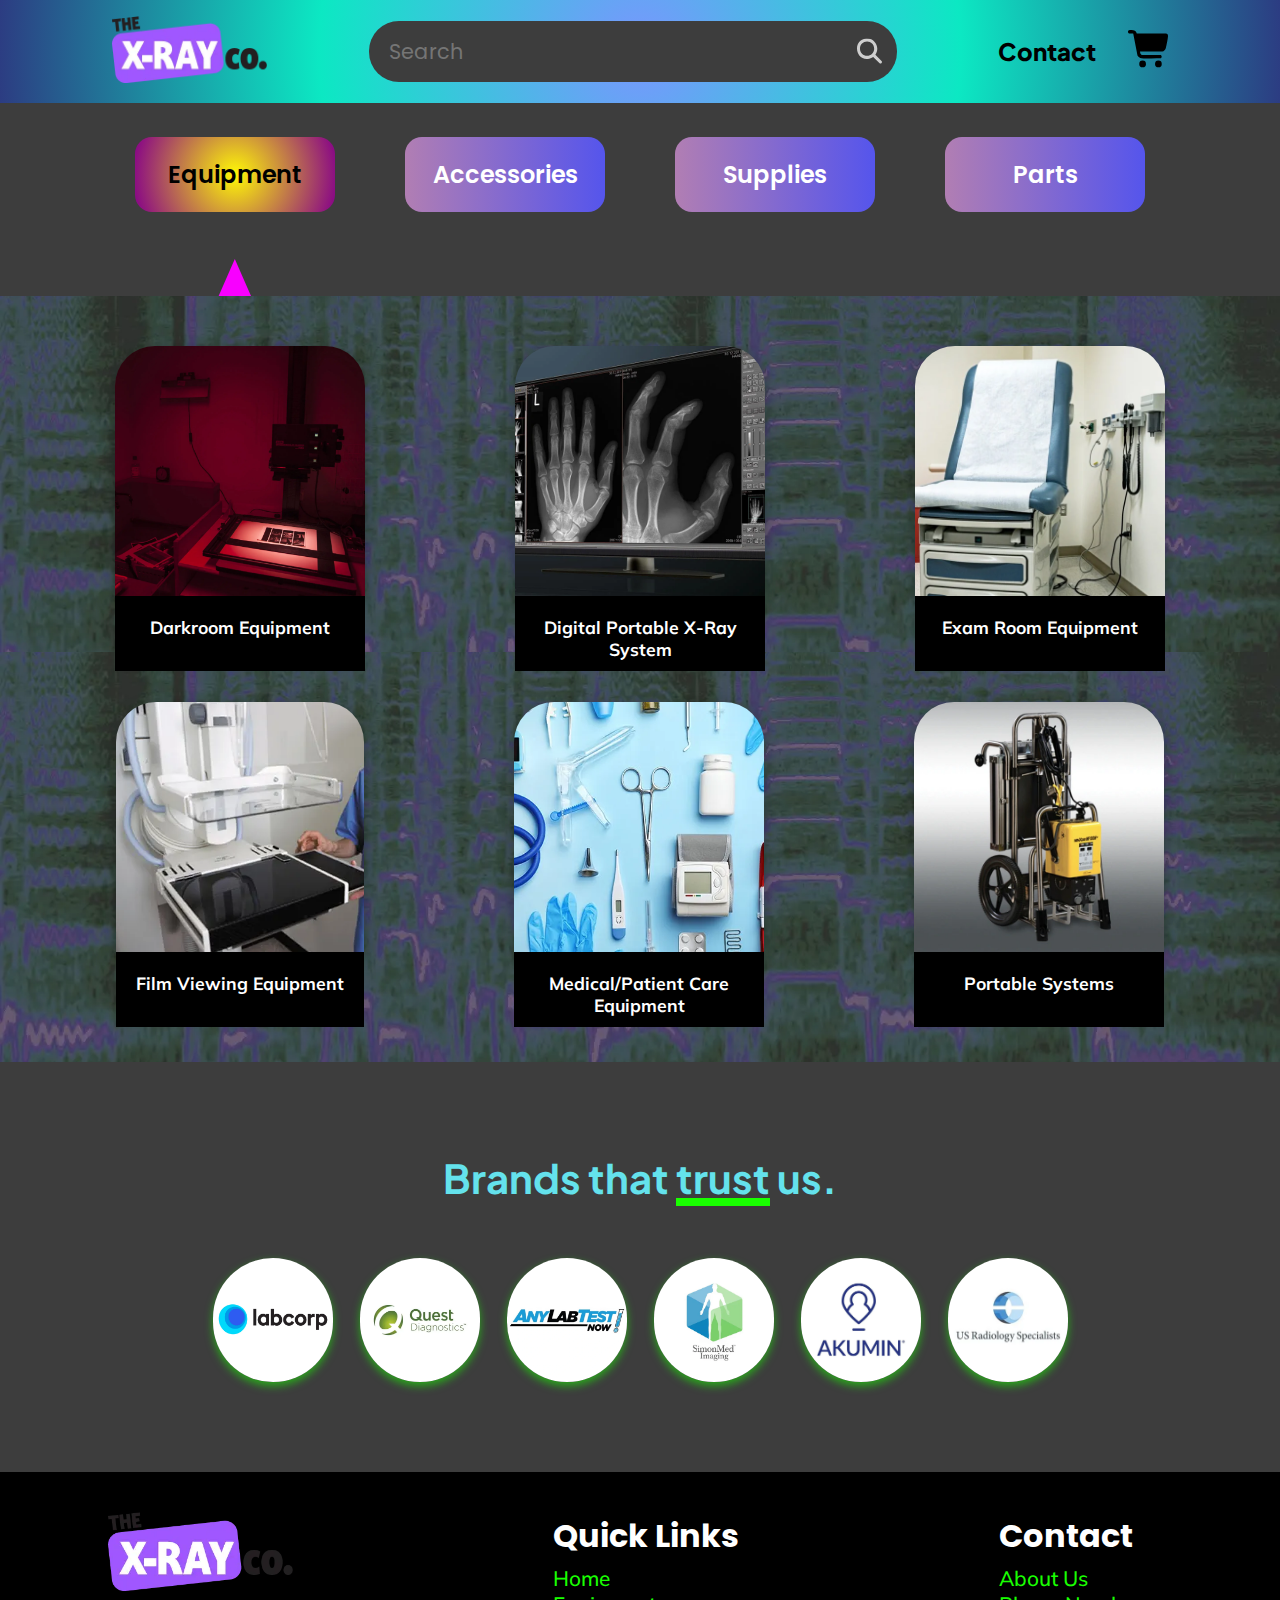
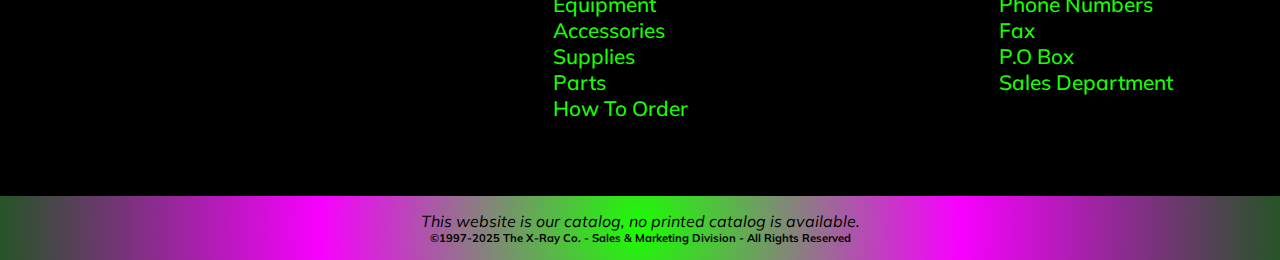
<file: index.html>
<!DOCTYPE html>
<html lang="en">
<head>
    <meta charset="UTF-8">
    <meta name="viewport" content="width=device-width, initial-scale=1.0">
    <link rel="stylesheet" href="styles/style.css">
    <link rel="icon" type="image/x-icon" href="https://instructure-uploads.s3.amazonaws.com/account_107920000000000001/attachments/10505911/favicon-48x48.ico">
    <link rel="preconnect" href="https://fonts.googleapis.com">
    <link rel="preconnect" href="https://fonts.gstatic.com" crossorigin>
    <link href="https://fonts.googleapis.com/css2?family=Chocolate+Classical+Sans&family=Klee+One&family=Mulish:ital,wght@0,200..1000;1,200..1000&family=Plus+Jakarta+Sans:ital,wght@0,200..800;1,200..800&family=Poppins:ital,wght@0,100;0,200;0,300;0,400;0,500;0,600;0,700;0,800;0,900;1,100;1,200;1,300;1,400;1,500;1,600;1,700;1,800;1,900&display=swap" rel="stylesheet">
    <title>Volchikis | P1 XRAY</title>
</head>
<body>
    <input type="checkbox" id="menu-toggle" hidden>
    <nav>
        <a href="#"><img src="images/xraylogo.webp" alt="Logo"></a>

            <div class="search_box">
        <input type="text" placeholder="Search">
        <svg class="search-icon" xmlns="http://www.w3.org/2000/svg" viewBox="0 0 159.01 160.03">
            <path class="cls-1" d="M57.55.32c56.41-5.34,91.22,57.14,59.31,103.06l40.77,41.27c4.98,9.68-4.37,19.19-13.83,13.83l-40.75-40.35c-8.35,3.88-15.79,8.48-25.26,10.43C-12.06,147.12-30.92,8.69,57.55.32ZM109.11,65.03c0-24.89-20.18-45.06-45.06-45.06s-45.06,20.18-45.06,45.06,20.18,45.06,45.06,45.06,45.06-20.18,45.06-45.06Z"/>
        </svg>
        </div>
        
        <ul class="main-menu">
            <li><a href="./contact/index.html">Contact</a></li>
            <li class="cart"><a href="#">
                <svg id="cart-icon" xmlns="http://www.w3.org/2000/svg" viewBox="0 0 177.3 165.41">
                    <path class="cls-1" d="M53.23,95.5c.96,5.84,1.08,12.77,7.71,14.79l84.27.73c6.63,4.26,5.13,13.01-2.42,14.53-26.34-2.27-57.28,2.85-83.06-.05-7.53-.85-13.99-5.96-17.7-12.3L23.35,16.07c-1.81-2.68-20.32,3.35-22.91-5.28C-1.27,5.08,2.18.98,7.67.43,21.06-.89,35.61-.04,38.84,15.56l128.94-.11c8.37.76,9.94,5.93,9.43,13.53-.75,11.3-6.24,39.46-9.46,50.53-1.92,6.61-8.51,15.98-16.02,15.98H53.23Z"/>
                    <circle class="cls-1" cx="64.73" cy="150.49" r="14.92"/>
                    <circle class="cls-1" cx="134.73" cy="150.49" r="14.92"/>
                </svg>
            </a></li>
        </ul>

        <div class="mobile-menu-btns">
            <svg class="search-icon2" xmlns="http://www.w3.org/2000/svg" viewBox="0 0 159.01 160.03">
            <path class="cls-1" d="M57.55.32c56.41-5.34,91.22,57.14,59.31,103.06l40.77,41.27c4.98,9.68-4.37,19.19-13.83,13.83l-40.75-40.35c-8.35,3.88-15.79,8.48-25.26,10.43C-12.06,147.12-30.92,8.69,57.55.32ZM109.11,65.03c0-24.89-20.18-45.06-45.06-45.06s-45.06,20.18-45.06,45.06,20.18,45.06,45.06,45.06,45.06-20.18,45.06-45.06Z"/>
            </svg>

            <label for="menu-toggle">
            <svg class="menu-icon" xmlns="http://www.w3.org/2000/svg" viewBox="0 0 45.83 31.64">
            <path class="cls-1" d="M43.83,4H2c-1.1,0-2-.9-2-2S.9,0,2,0h41.83c1.1,0,2,.9,2,2s-.9,2-2,2Z"/>
            <path class="cls-1" d="M43.83,17.82H2c-1.1,0-2-.9-2-2s.9-2,2-2h41.83c1.1,0,2,.9,2,2s-.9,2-2,2Z"/>
            <path class="cls-1" d="M43.83,31.64H2c-1.1,0-2-.9-2-2s.9-2,2-2h41.83c1.1,0,2,.9,2,2s-.9,2-2,2Z"/>
            </svg>
            </label>
        </div>
    </nav>

    <div class="overlay"></div>

    <div class="mobile-slide-menu" id="mobileMenu">

        <div class="slide-menu-head">
            <h2>Menu</h2>
            <label for="menu-toggle">
                <svg class="close-icon" xmlns="http://www.w3.org/2000/svg" viewBox="0 0 33.6 33.6">
                <path d="M19.6 16.8 33 3.4a2 2 0 0 0-2.8-2.8L16.8 14 3.4.6A2 2 0 0 0 .6 3.4L14 16.8.6 30.2a2 2 0 0 0 2.8 2.8l13.4-13.4 13.4 13.4a2 2 0 0 0 2.8-2.8L19.6 16.8Z" />
                </svg>
            </label>
        </div>
        
        <ul class="mobile-menu-icon">
            <li><a href="#">
                <svg class="icon-house" xmlns="http://www.w3.org/2000/svg" viewBox="0 0 159.82 161.01">
                    <path d="M114.63,28.06c-3.63-15.75,25.58-16.93,29.25-7.74,3.18,7.96-.97,26.74.96,36.04,5.34,7.68,17.92,11.21,14.34,22.76-1.8,5.8-9.42,6.43-14.55,5.94-1.49,18.24,2.02,39.65,0,57.51-1.11,9.84-8.74,16.67-18.46,17.54-30.35,2.72-65.65-1.55-96.35-.73-8.86-2.8-14.01-9.75-15.08-18.92-2.01-17.3,1.27-37.76-.1-55.4-10.15,1.89-18.86-6.42-12.46-15.95C24.39,49.15,45.11,27.1,67.63,7.54c5.8-5.03,10.59-10.66,18.52-5.49l28.48,26.01ZM99.64,145.06v-34.5c0-2.27-5.56-7.93-7.99-9.01-5.2-2.31-17.83-2.32-23.02,0-3.79,1.69-8.99,7.87-8.99,12.01v31.5h40Z"/>
                </svg>
                Home
            </a></li>

            <li><a href="#">
                <svg id="cart-icon" xmlns="http://www.w3.org/2000/svg" viewBox="0 0 177.3 165.41">
                    <path class="cls-1" d="M53.23,95.5c.96,5.84,1.08,12.77,7.71,14.79l84.27.73c6.63,4.26,5.13,13.01-2.42,14.53-26.34-2.27-57.28,2.85-83.06-.05-7.53-.85-13.99-5.96-17.7-12.3L23.35,16.07c-1.81-2.68-20.32,3.35-22.91-5.28C-1.27,5.08,2.18.98,7.67.43,21.06-.89,35.61-.04,38.84,15.56l128.94-.11c8.37.76,9.94,5.93,9.43,13.53-.75,11.3-6.24,39.46-9.46,50.53-1.92,6.61-8.51,15.98-16.02,15.98H53.23Z"/>
                    <circle class="cls-1" cx="64.73" cy="150.49" r="14.92"/>
                    <circle class="cls-1" cx="134.73" cy="150.49" r="14.92"/>
                </svg>
                Checkout
            </a></li>

        <span class="separator-mobile"></span>

        <div class="mobile-menu-category">
            <h3>Equipment</h3>
            <ul>
                <li><a href="#">Darkroom &#10142;</a></li>
            </ul>
            <ul>
                <li><a href="#">Digital Portable X-Ray System &#10142;</a></li>
            </ul>
            <ul>
                <li><a href="./exam-room/index.html">Exam Room &#10142;</a></li>
            </ul>
            <ul>
                <li><a href="#">Film Viewing &#10142;</a></li>
            </ul>
            <ul>
                <li><a href="#">Medical/Patient Care Portable Medical, Pediatric, and Veterinary X-Ray System &#10142;</a></li>
            </ul>
            <ul>
                <li><a href="#">Test Equipment &#10142;</a></li>
            </ul>
        </div>
        <span class="separator-mobile"></span>
        <div class="mobile-menu-category">
            <h3>Accessories</h3>
            <ul>
                <li><a href="#">Darkroom &#10142;</a></li>
            </ul>
            <ul>
                <li><a href="#">Exam Room &#10142;</a></li>
            </ul>
            <ul>
                <li><a href="#">Film Identification Markers (ID) &#10142;</a></li>
            </ul>
            <ul>
                <li><a href="#">Cassettes/CR-Plate &#10142;</a></li>
            </ul>
            <ul>
                <li><a href="#">MRI Accessories &#10142;</a></li>
            </ul>
            <ul>
                <li><a href="#">Patient, Measurement, and Care Products &#10142;</a></li>
            </ul>
            <ul>
                <li><a href="#">Phantoms for Training and Q/C Test &#10142;</a></li>
            </ul>
            <ul>
                <li><a href="#">Seating &#10142;</a></li>
            </ul>
            <ul>
                <li><a href="#">Technologist Aids &#10142;</a></li>
            </ul>
            <ul>
                <li><a href="#">Radiation Protection &#10142;</a></li>
            </ul>
            <ul>
                <li><a href="#">Ultrasound &#10142;</a></li>
            </ul>
            <ul>
                <li><a href="#">Veterinary &#10142;</a></li>
            </ul>
        </div>
        <span class="separator-mobile"></span>
        <div class="mobile-menu-category">
            <h3>Supplies</h3>
            <ul>
                <li><a href="#">Hand Sanitizer &#10142;</a></li>
            </ul>
            <ul>
                <li><a href="#">CT Gantry Cover &#10142;</a></li>
            </ul>
            <ul>
                <li><a href="#">CR Plate Cleaning System &#10142;</a></li>
            </ul>
            <ul>
                <li><a href="#">Custom Printed CD/DVD Storage &#10142;</a></li>
            </ul>
            <ul>
                <li><a href="#">Exam Gowns/Capes &#10142;</a></li>
            </ul>
            <ul>
                <li><a href="#">Labels And Dispensers &#10142;</a></li>
            </ul>
            <ul>
                <li><a href="#">Mailing / Filing Envelopes and Category Inserts &#10142;</a></li>
            </ul>
            <ul>
                <li><a href="#">MRI Breast Coil Covers &#10142;</a></li>
            </ul>
            <ul>
                <li><a href="#">MRI Safe Earplugs/Hearing Protection &#10142;</a></li>
            </ul>
            <ul>
                <li><a href="#">Radioactive Decontamination &#10142;</a></li>
            </ul>
            <ul>
                <li><a href="#">Screen Cleaners and Surface Cleaners &#10142;</a></li>
            </ul>
            <ul>
                <li><a href="#">Ultrasound Gel &#10142;</a></li>
            </ul>
            <ul>
                <li><a href="#">Ultrasound Probe Covers &#10142;</a></li>
            </ul>
            <ul>
                <li><a href="#">Wipes &#10142;</a></li>
            </ul>
        </div>
        <span class="separator-mobile"></span>
        <div class="mobile-menu-category">
            <h3>Parts</h3>
            <ul>
                <li><a href="#">Aluminum Interspaced X-Ray Grids &#10142;</a></li>
            </ul>
            <ul>
                <li><a href="#">Collimators &#10142;</a></li>
            </ul>
            <ul>
                <li><a href="#">Collimator Projection Lamps &#10142;</a></li>
            </ul>
            <ul>
                <li><a href="#">High Voltage/High Tension Cables &#10142;</a></li>
            </ul>
        </div>
        <span class="separator-mobile"></span>
        <div class="mobile-menu-foot">
            <a href="./contact/index.html"><h3>Contact</h3></a>
            <a href="#"><h3>Fax</h3></a>
            <a href="#"><h3>Privacy Policy</h3></a>
        </div>

    </div>

    <section id="category">
        <button>Equipment</button>
        <button>Accessories</button>
        <button>Supplies</button>
        <button>Parts</button>
    </section>

    <div class="cat-arrow">
        <svg id="cat-select" xmlns="http://www.w3.org/2000/svg" viewBox="0 0 700 700" class="cat-arrow">
        <polygon points="395.9 350 149.3 350 272.6 67.6 395.9 350"/>
        </svg>
    </div>

    <!-- CATEGORY BUTTON 1 -->

    <div class="category-1">
    <section id="showcase">
        <div class="card">
            <img src="images/darkroom.webp" alt="Dark Room">
            <h2>Darkroom Equipment</h2>
        </div>

        <div class="card">
            <img src="images/digitalxray.webp" alt="Digital X-Ray">
            <h2>Digital Portable X-Ray System</h2>
        </div>

        <a href="./exam-room/index.html">
        <div class="card">
            <img src="images/examroom.webp" alt="Exam Room">
            <h2>Exam Room Equipment</h2>
        </div>
        </a>
    </section>
    <section id="showcase">
        <div class="card">
            <img src="images/digital2.webp" alt="Film Viewing Equipment">
            <h2>Film Viewing Equipment</h2>
        </div>

        <div class="card">
            <img src="images/pcare.webp" alt="Medical/Patient Care Equipment">
            <h2>Medical/Patient Care Equipment</h2>
        </div>

        <div class="card">
            <img src="images/portable.webp" alt="Portable Systems">
            <h2>Portable Systems</h2>
        </div>
    </section>
    </div>

    <section id="brands">

        <h1>Brands that <span class="underline">trust</span> us.</h1>

        <div class="brand-lineup">
        <img src="images/labcorp.webp" alt="Lab Corp">
        <img src="images/quest.webp" alt="Quest Diagnostics">
        <img src="images/anylab.webp" alt="AnyLabTest NOW">
        <img src="images/simon.webp" alt="SimonMed Imaging">
        <img src="images/akum.webp" alt="Akumin">
        <img src="images/usradio.webp" alt="US Radiology Specialists">
        </div>
    </section>

    <footer>
        <a href="#"><img src="images/xraylogo.webp" alt="Logo"></a>

        <div class="footer-list">
        <h1>Quick Links</h1>
        <ul>
            <li><a href="#">Home</a></li>
            <li><a href="#">Equipment</a></li>
            <li><a href="#">Accessories</a></li>
            <li><a href="#">Supplies</a></li>
            <li><a href="#">Parts</a></li>
            <li><a href="#">How To Order</a></li>
        </ul>
        </div>

        <div class="footer-list">
        <h1>Contact</h1>
        <ul>
            <li><a href="#">About Us</a></li>
            <li><a href="#">Phone Numbers</a></li>
            <li><a href="#">Fax</a></li>
            <li><a href="#">P.O Box</a></li>
            <li><a href="#">Sales Department</a></li>
        </ul>
        </div>
    </footer>

    <div class="disclaimer">
        <p>This website is our catalog, no printed catalog is available.</p>
        <p>©1997-2025 The X-Ray Co. - Sales & Marketing Division - All Rights Reserved</p>
    </div>

    </body>
</html>
</file>
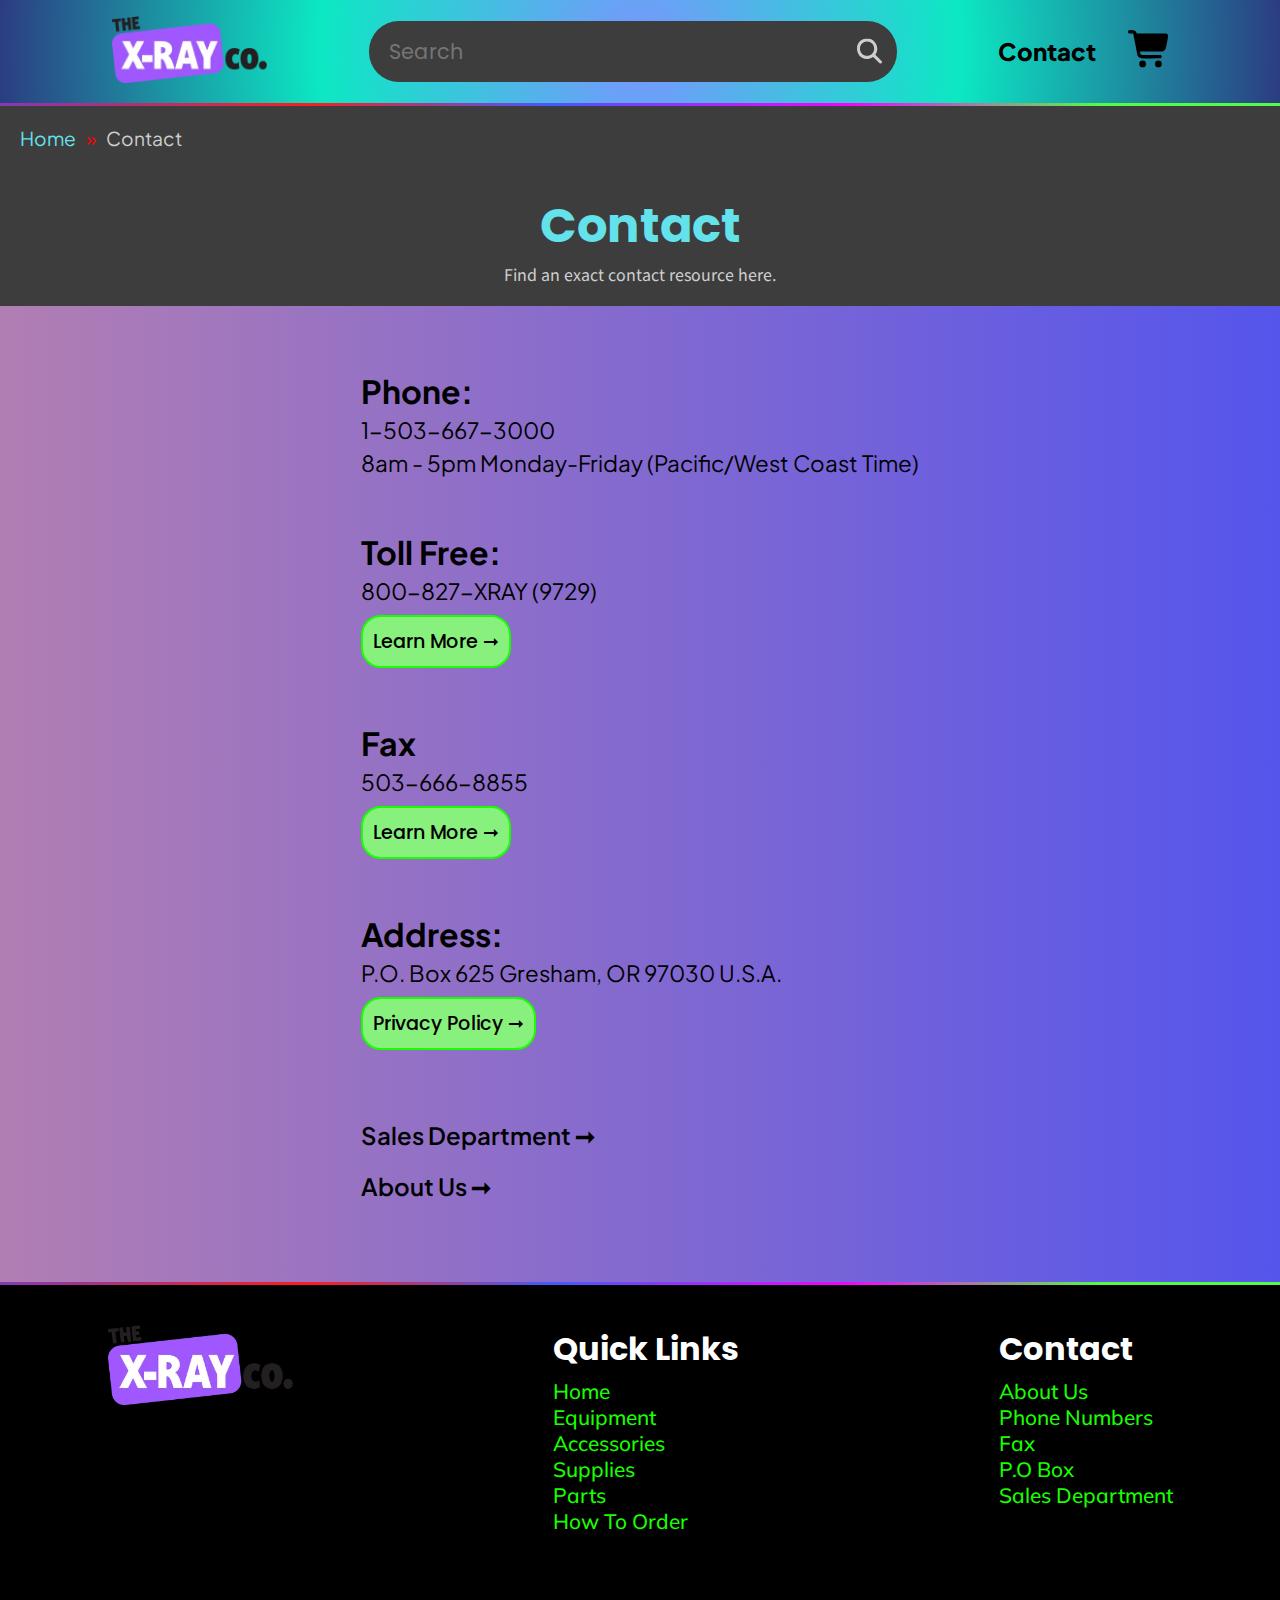
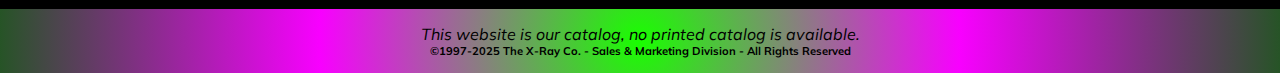
<file: contact/index.html>
<!DOCTYPE html>
<html lang="en">
<head>
    <meta charset="UTF-8">
    <meta name="viewport" content="width=device-width, initial-scale=1.0">
    <link rel="stylesheet" href="../styles/style.css">
    <link rel="stylesheet" href="../styles/extra.css">
    <link rel="icon" type="image/x-icon" href="https://instructure-uploads.s3.amazonaws.com/account_107920000000000001/attachments/10505911/favicon-48x48.ico">
    <link rel="preconnect" href="https://fonts.googleapis.com">
    <link rel="preconnect" href="https://fonts.gstatic.com" crossorigin>
    <link href="https://fonts.googleapis.com/css2?family=Chocolate+Classical+Sans&family=Klee+One&family=Mulish:ital,wght@0,200..1000;1,200..1000&family=Plus+Jakarta+Sans:ital,wght@0,200..800;1,200..800&family=Poppins:ital,wght@0,100;0,200;0,300;0,400;0,500;0,600;0,700;0,800;0,900;1,100;1,200;1,300;1,400;1,500;1,600;1,700;1,800;1,900&display=swap" rel="stylesheet">
    <title>Volchikis | P1 XRAY</title>
</head>
<body>
    <input type="checkbox" id="menu-toggle" hidden>
    <nav>
        <a href="../index.html"><img src="../images/xraylogo.webp" alt="Logo"></a>

            <div class="search_box">
        <input type="text" placeholder="Search">
        <svg class="search-icon" xmlns="http://www.w3.org/2000/svg" viewBox="0 0 159.01 160.03">
            <path class="cls-1" d="M57.55.32c56.41-5.34,91.22,57.14,59.31,103.06l40.77,41.27c4.98,9.68-4.37,19.19-13.83,13.83l-40.75-40.35c-8.35,3.88-15.79,8.48-25.26,10.43C-12.06,147.12-30.92,8.69,57.55.32ZM109.11,65.03c0-24.89-20.18-45.06-45.06-45.06s-45.06,20.18-45.06,45.06,20.18,45.06,45.06,45.06,45.06-20.18,45.06-45.06Z"/>
        </svg>
        </div>
        
        <ul class="main-menu">
            <li><a href="#">Contact</a></li>
            <li class="cart"><a href="#">
                <svg id="cart-icon" xmlns="http://www.w3.org/2000/svg" viewBox="0 0 177.3 165.41">
                    <path class="cls-1" d="M53.23,95.5c.96,5.84,1.08,12.77,7.71,14.79l84.27.73c6.63,4.26,5.13,13.01-2.42,14.53-26.34-2.27-57.28,2.85-83.06-.05-7.53-.85-13.99-5.96-17.7-12.3L23.35,16.07c-1.81-2.68-20.32,3.35-22.91-5.28C-1.27,5.08,2.18.98,7.67.43,21.06-.89,35.61-.04,38.84,15.56l128.94-.11c8.37.76,9.94,5.93,9.43,13.53-.75,11.3-6.24,39.46-9.46,50.53-1.92,6.61-8.51,15.98-16.02,15.98H53.23Z"/>
                    <circle class="cls-1" cx="64.73" cy="150.49" r="14.92"/>
                    <circle class="cls-1" cx="134.73" cy="150.49" r="14.92"/>
                </svg>
            </a></li>
        </ul>

        <div class="mobile-menu-btns">
            <svg class="search-icon2" xmlns="http://www.w3.org/2000/svg" viewBox="0 0 159.01 160.03">
            <path class="cls-1" d="M57.55.32c56.41-5.34,91.22,57.14,59.31,103.06l40.77,41.27c4.98,9.68-4.37,19.19-13.83,13.83l-40.75-40.35c-8.35,3.88-15.79,8.48-25.26,10.43C-12.06,147.12-30.92,8.69,57.55.32ZM109.11,65.03c0-24.89-20.18-45.06-45.06-45.06s-45.06,20.18-45.06,45.06,20.18,45.06,45.06,45.06,45.06-20.18,45.06-45.06Z"/>
            </svg>

            <label for="menu-toggle">
            <svg class="menu-icon" xmlns="http://www.w3.org/2000/svg" viewBox="0 0 45.83 31.64">
            <path class="cls-1" d="M43.83,4H2c-1.1,0-2-.9-2-2S.9,0,2,0h41.83c1.1,0,2,.9,2,2s-.9,2-2,2Z"/>
            <path class="cls-1" d="M43.83,17.82H2c-1.1,0-2-.9-2-2s.9-2,2-2h41.83c1.1,0,2,.9,2,2s-.9,2-2,2Z"/>
            <path class="cls-1" d="M43.83,31.64H2c-1.1,0-2-.9-2-2s.9-2,2-2h41.83c1.1,0,2,.9,2,2s-.9,2-2,2Z"/>
            </svg>
            </label>
        </div>
    </nav>

    <div class="rainbow-separator"></div>

    <div class="overlay"></div>

    <div class="mobile-slide-menu" id="mobileMenu">

        <div class="slide-menu-head">
            <h2>Menu</h2>
            <label for="menu-toggle">
                <svg class="close-icon" xmlns="http://www.w3.org/2000/svg" viewBox="0 0 33.6 33.6">
                <path d="M19.6 16.8 33 3.4a2 2 0 0 0-2.8-2.8L16.8 14 3.4.6A2 2 0 0 0 .6 3.4L14 16.8.6 30.2a2 2 0 0 0 2.8 2.8l13.4-13.4 13.4 13.4a2 2 0 0 0 2.8-2.8L19.6 16.8Z" />
                </svg>
            </label>
        </div>
        
        <ul class="mobile-menu-icon">
            <li><a href="../index.html">
                <svg class="icon-house" xmlns="http://www.w3.org/2000/svg" viewBox="0 0 159.82 161.01">
                    <path d="M114.63,28.06c-3.63-15.75,25.58-16.93,29.25-7.74,3.18,7.96-.97,26.74.96,36.04,5.34,7.68,17.92,11.21,14.34,22.76-1.8,5.8-9.42,6.43-14.55,5.94-1.49,18.24,2.02,39.65,0,57.51-1.11,9.84-8.74,16.67-18.46,17.54-30.35,2.72-65.65-1.55-96.35-.73-8.86-2.8-14.01-9.75-15.08-18.92-2.01-17.3,1.27-37.76-.1-55.4-10.15,1.89-18.86-6.42-12.46-15.95C24.39,49.15,45.11,27.1,67.63,7.54c5.8-5.03,10.59-10.66,18.52-5.49l28.48,26.01ZM99.64,145.06v-34.5c0-2.27-5.56-7.93-7.99-9.01-5.2-2.31-17.83-2.32-23.02,0-3.79,1.69-8.99,7.87-8.99,12.01v31.5h40Z"/>
                </svg>
                Home
            </a></li>

            <li><a href="#">
                <svg id="cart-icon" xmlns="http://www.w3.org/2000/svg" viewBox="0 0 177.3 165.41">
                    <path class="cls-1" d="M53.23,95.5c.96,5.84,1.08,12.77,7.71,14.79l84.27.73c6.63,4.26,5.13,13.01-2.42,14.53-26.34-2.27-57.28,2.85-83.06-.05-7.53-.85-13.99-5.96-17.7-12.3L23.35,16.07c-1.81-2.68-20.32,3.35-22.91-5.28C-1.27,5.08,2.18.98,7.67.43,21.06-.89,35.61-.04,38.84,15.56l128.94-.11c8.37.76,9.94,5.93,9.43,13.53-.75,11.3-6.24,39.46-9.46,50.53-1.92,6.61-8.51,15.98-16.02,15.98H53.23Z"/>
                    <circle class="cls-1" cx="64.73" cy="150.49" r="14.92"/>
                    <circle class="cls-1" cx="134.73" cy="150.49" r="14.92"/>
                </svg>
                Checkout
            </a></li>

        <span class="separator-mobile"></span>

        <div class="mobile-menu-category">
            <h3>Equipment</h3>
            <ul>
                <li><a href="#">Darkroom &#10142;</a></li>
            </ul>
            <ul>
                <li><a href="#">Digital Portable X-Ray System &#10142;</a></li>
            </ul>
            <ul>
                <li><a href="../exam-room/index.html">Exam Room &#10142;</a></li>
            </ul>
            <ul>
                <li><a href="#">Film Viewing &#10142;</a></li>
            </ul>
            <ul>
                <li><a href="#">Medical/Patient Care Portable Medical, Pediatric, and Veterinary X-Ray System &#10142;</a></li>
            </ul>
            <ul>
                <li><a href="#">Test Equipment &#10142;</a></li>
            </ul>
        </div>
        <span class="separator-mobile"></span>
        <div class="mobile-menu-category">
            <h3>Accessories</h3>
            <ul>
                <li><a href="#">Darkroom &#10142;</a></li>
            </ul>
            <ul>
                <li><a href="#">Exam Room &#10142;</a></li>
            </ul>
            <ul>
                <li><a href="#">Film Identification Markers (ID) &#10142;</a></li>
            </ul>
            <ul>
                <li><a href="#">Cassettes/CR-Plate &#10142;</a></li>
            </ul>
            <ul>
                <li><a href="#">MRI Accessories &#10142;</a></li>
            </ul>
            <ul>
                <li><a href="#">Patient, Measurement, and Care Products &#10142;</a></li>
            </ul>
            <ul>
                <li><a href="#">Phantoms for Training and Q/C Test &#10142;</a></li>
            </ul>
            <ul>
                <li><a href="#">Seating &#10142;</a></li>
            </ul>
            <ul>
                <li><a href="#">Technologist Aids &#10142;</a></li>
            </ul>
            <ul>
                <li><a href="#">Radiation Protection &#10142;</a></li>
            </ul>
            <ul>
                <li><a href="#">Ultrasound &#10142;</a></li>
            </ul>
            <ul>
                <li><a href="#">Veterinary &#10142;</a></li>
            </ul>
        </div>
        <span class="separator-mobile"></span>
        <div class="mobile-menu-category">
            <h3>Supplies</h3>
            <ul>
                <li><a href="#">Hand Sanitizer &#10142;</a></li>
            </ul>
            <ul>
                <li><a href="#">CT Gantry Cover &#10142;</a></li>
            </ul>
            <ul>
                <li><a href="#">CR Plate Cleaning System &#10142;</a></li>
            </ul>
            <ul>
                <li><a href="#">Custom Printed CD/DVD Storage &#10142;</a></li>
            </ul>
            <ul>
                <li><a href="#">Exam Gowns/Capes &#10142;</a></li>
            </ul>
            <ul>
                <li><a href="#">Labels And Dispensers &#10142;</a></li>
            </ul>
            <ul>
                <li><a href="#">Mailing / Filing Envelopes and Category Inserts &#10142;</a></li>
            </ul>
            <ul>
                <li><a href="#">MRI Breast Coil Covers &#10142;</a></li>
            </ul>
            <ul>
                <li><a href="#">MRI Safe Earplugs/Hearing Protection &#10142;</a></li>
            </ul>
            <ul>
                <li><a href="#">Radioactive Decontamination &#10142;</a></li>
            </ul>
            <ul>
                <li><a href="#">Screen Cleaners and Surface Cleaners &#10142;</a></li>
            </ul>
            <ul>
                <li><a href="#">Ultrasound Gel &#10142;</a></li>
            </ul>
            <ul>
                <li><a href="#">Ultrasound Probe Covers &#10142;</a></li>
            </ul>
            <ul>
                <li><a href="#">Wipes &#10142;</a></li>
            </ul>
        </div>
        <span class="separator-mobile"></span>
        <div class="mobile-menu-category">
            <h3>Parts</h3>
            <ul>
                <li><a href="#">Aluminum Interspaced X-Ray Grids &#10142;</a></li>
            </ul>
            <ul>
                <li><a href="#">Collimators &#10142;</a></li>
            </ul>
            <ul>
                <li><a href="#">Collimator Projection Lamps &#10142;</a></li>
            </ul>
            <ul>
                <li><a href="#">High Voltage/High Tension Cables &#10142;</a></li>
            </ul>
        </div>
        <span class="separator-mobile"></span>
        <div class="mobile-menu-foot">
            <a href="../contact/index.html"><h3>Contact</h3></a>
            <a href="#"><h3>Fax</h3></a>
            <a href="#"><h3>Privacy Policy</h3></a>
        </div>

    </div>

    <!-- PAGE HISTORY -->

    <div class="page-history">
        <ul>
        <li><a href="../index.html">Home</a></li>
        <li><span>&raquo;</span></li>
        <li class="current">Contact</li>
        </ul>
    </div>

    <!-- PAGE TITLE -->
    <div class="page-title">
    <h1>Contact</h1>
    <p>Find an exact contact resource here.</p>
    </div>

    <!-- CATEGORY PAGE SELECTOR -->

    <div class="category-continued">
    <section id="contact-showcase">
        <div class="contact-info">
            <h1>Phone:</h1>
            <p>1-503-667-3000</p>
            <p>8am - 5pm Monday-Friday (Pacific/West Coast Time)</p>
        </div>
        <div class="contact-info">
            <h1>Toll Free:</h1>
            <p>800-827-XRAY (9729)</p>
            <button>Learn More &#10142;</button>
        </div>
        <div class="contact-info">
            <h1>Fax</h1>
            <p>503-666-8855</p>
            <button>Learn More &#10142;</button>
        </div>
        <div class="contact-info">
            <h1>Address:</h1>
            <p>P.O. Box 625 Gresham, OR  97030 U.S.A.</p>
            <button>Privacy Policy &#10142;</button>
        </div>
        <div class="contact-info">
            <a href="#">Sales Department &#10142;</a>
            <a href="#">About Us &#10142;</a>
        </div>
    </section>
    </div>

    <div class="rainbow-separator"></div>


    <footer>
        <a href="../index.html"><img src="../images/xraylogo.webp" alt="Logo"></a>

        <div class="footer-list">
        <h1>Quick Links</h1>
        <ul>
            <li><a href="../index.html">Home</a></li>
            <li><a href="#">Equipment</a></li>
            <li><a href="#">Accessories</a></li>
            <li><a href="#">Supplies</a></li>
            <li><a href="#">Parts</a></li>
            <li><a href="#">How To Order</a></li>
        </ul>
        </div>

        <div class="footer-list">
        <h1>Contact</h1>
        <ul>
            <li><a href="#">About Us</a></li>
            <li><a href="../contact/index.html">Phone Numbers</a></li>
            <li><a href="../contact/index.html">Fax</a></li>
            <li><a href="../contact/index.html">P.O Box</a></li>
            <li><a href="#">Sales Department</a></li>
        </ul>
        </div>
    </footer>

    <div class="disclaimer">
        <p>This website is our catalog, no printed catalog is available.</p>
        <p>©1997-2025 The X-Ray Co. - Sales & Marketing Division - All Rights Reserved</p>
    </div>

    </body>
</html>
</file>
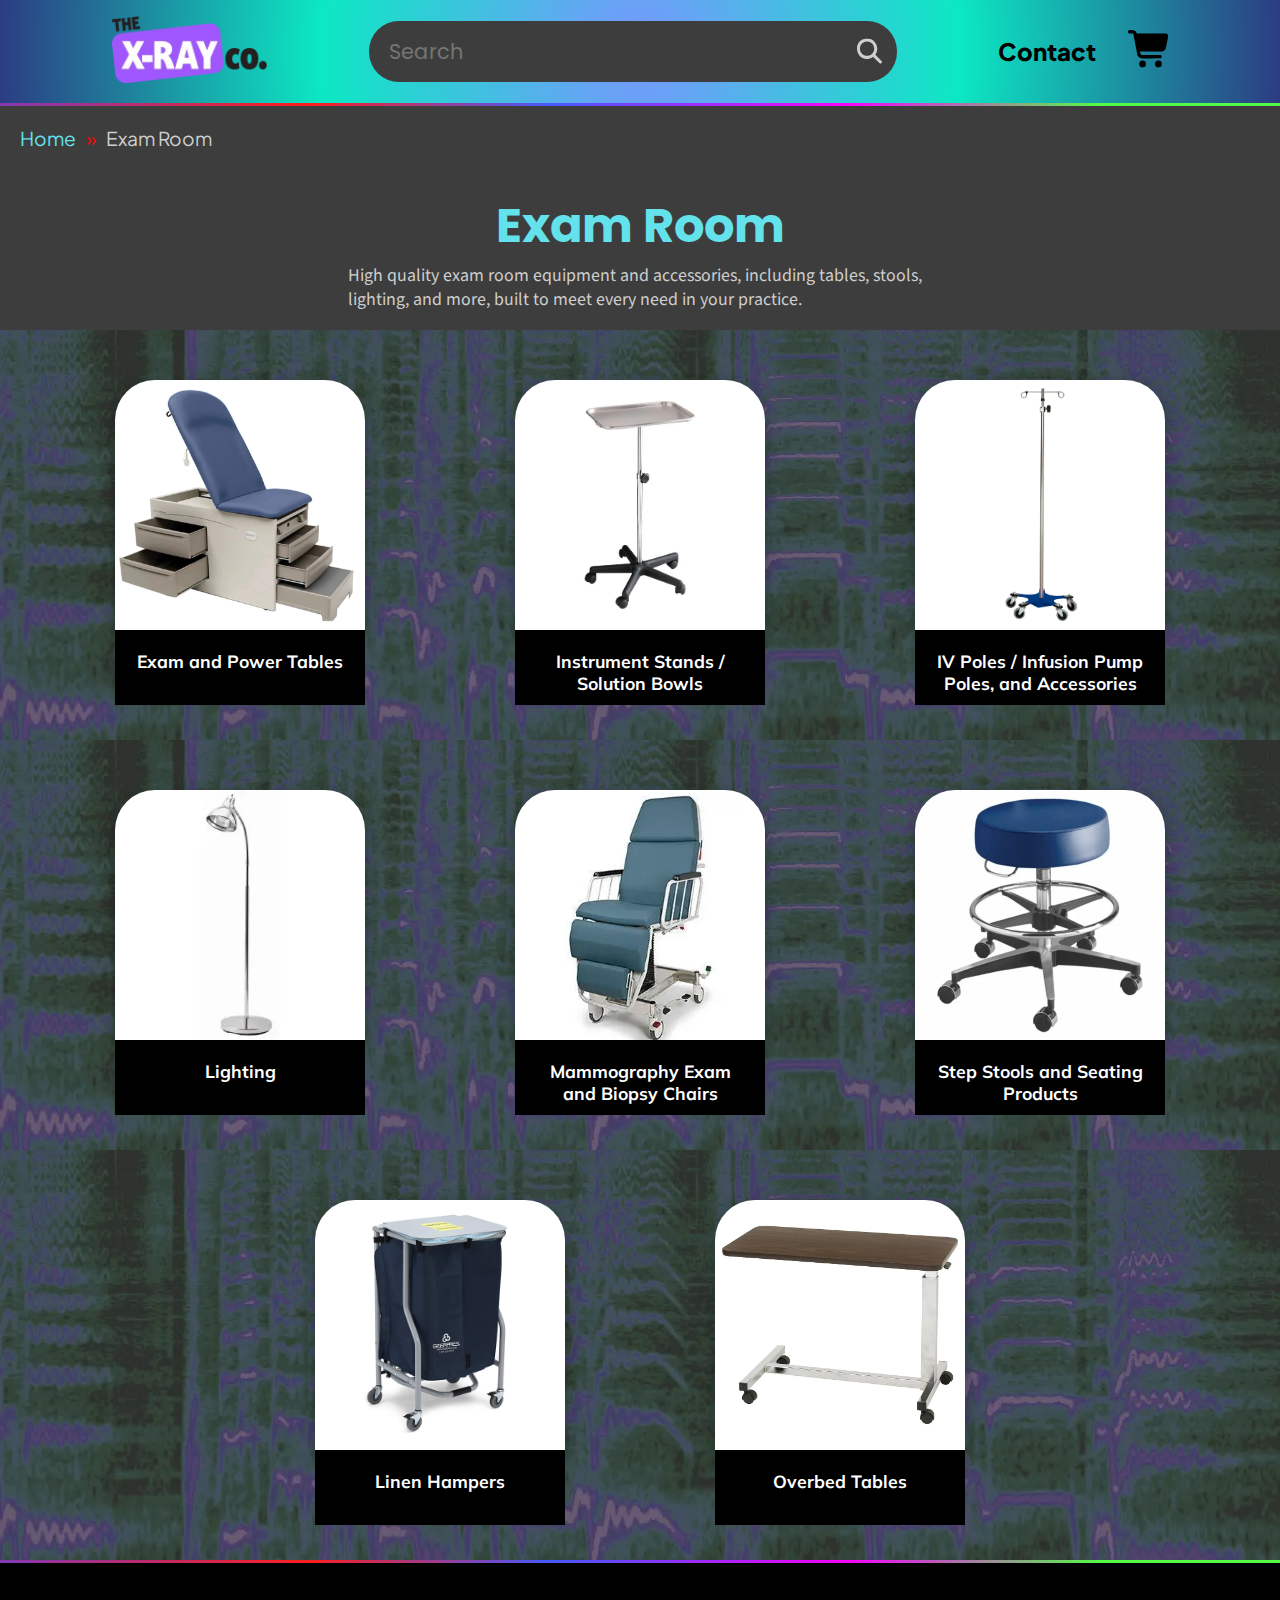
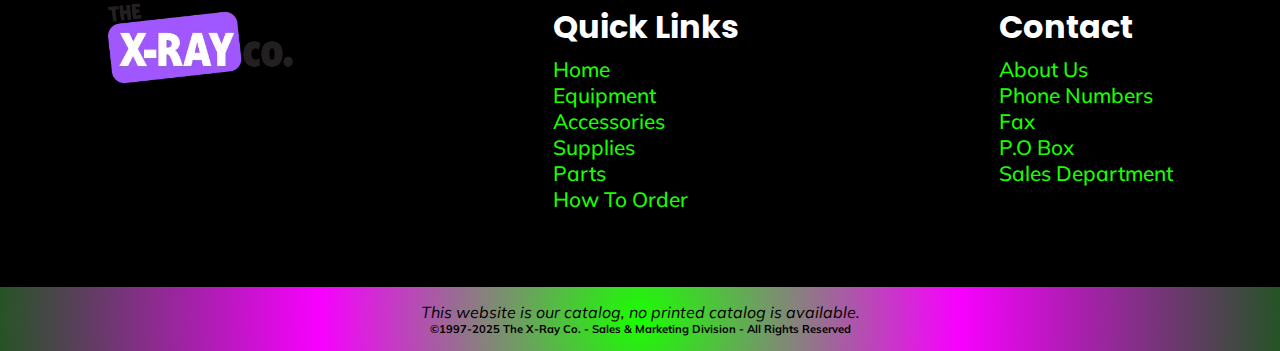
<file: exam-room/index.html>
<!DOCTYPE html>
<html lang="en">
<head>
    <meta charset="UTF-8">
    <meta name="viewport" content="width=device-width, initial-scale=1.0">
    <link rel="stylesheet" href="../styles/style.css">
    <link rel="stylesheet" href="../styles/extra.css">
    <link rel="icon" type="image/x-icon" href="https://instructure-uploads.s3.amazonaws.com/account_107920000000000001/attachments/10505911/favicon-48x48.ico">
    <link rel="preconnect" href="https://fonts.googleapis.com">
    <link rel="preconnect" href="https://fonts.gstatic.com" crossorigin>
    <link href="https://fonts.googleapis.com/css2?family=Chocolate+Classical+Sans&family=Klee+One&family=Mulish:ital,wght@0,200..1000;1,200..1000&family=Plus+Jakarta+Sans:ital,wght@0,200..800;1,200..800&family=Poppins:ital,wght@0,100;0,200;0,300;0,400;0,500;0,600;0,700;0,800;0,900;1,100;1,200;1,300;1,400;1,500;1,600;1,700;1,800;1,900&display=swap" rel="stylesheet">
    <title>Volchikis | P1 XRAY</title>
</head>
<body>
    <input type="checkbox" id="menu-toggle" hidden>
    <nav>
        <a href="../index.html"><img src="../images/xraylogo.webp" alt="Logo"></a>

            <div class="search_box">
        <input type="text" placeholder="Search">
        <svg class="search-icon" xmlns="http://www.w3.org/2000/svg" viewBox="0 0 159.01 160.03">
            <path class="cls-1" d="M57.55.32c56.41-5.34,91.22,57.14,59.31,103.06l40.77,41.27c4.98,9.68-4.37,19.19-13.83,13.83l-40.75-40.35c-8.35,3.88-15.79,8.48-25.26,10.43C-12.06,147.12-30.92,8.69,57.55.32ZM109.11,65.03c0-24.89-20.18-45.06-45.06-45.06s-45.06,20.18-45.06,45.06,20.18,45.06,45.06,45.06,45.06-20.18,45.06-45.06Z"/>
        </svg>
        </div>
        
        <ul class="main-menu">
            <li><a href="../contact/index.html">Contact</a></li>
            <li class="cart"><a href="#">
                <svg id="cart-icon" xmlns="http://www.w3.org/2000/svg" viewBox="0 0 177.3 165.41">
                    <path class="cls-1" d="M53.23,95.5c.96,5.84,1.08,12.77,7.71,14.79l84.27.73c6.63,4.26,5.13,13.01-2.42,14.53-26.34-2.27-57.28,2.85-83.06-.05-7.53-.85-13.99-5.96-17.7-12.3L23.35,16.07c-1.81-2.68-20.32,3.35-22.91-5.28C-1.27,5.08,2.18.98,7.67.43,21.06-.89,35.61-.04,38.84,15.56l128.94-.11c8.37.76,9.94,5.93,9.43,13.53-.75,11.3-6.24,39.46-9.46,50.53-1.92,6.61-8.51,15.98-16.02,15.98H53.23Z"/>
                    <circle class="cls-1" cx="64.73" cy="150.49" r="14.92"/>
                    <circle class="cls-1" cx="134.73" cy="150.49" r="14.92"/>
                </svg>
            </a></li>
        </ul>

        <div class="mobile-menu-btns">
            <svg class="search-icon2" xmlns="http://www.w3.org/2000/svg" viewBox="0 0 159.01 160.03">
            <path class="cls-1" d="M57.55.32c56.41-5.34,91.22,57.14,59.31,103.06l40.77,41.27c4.98,9.68-4.37,19.19-13.83,13.83l-40.75-40.35c-8.35,3.88-15.79,8.48-25.26,10.43C-12.06,147.12-30.92,8.69,57.55.32ZM109.11,65.03c0-24.89-20.18-45.06-45.06-45.06s-45.06,20.18-45.06,45.06,20.18,45.06,45.06,45.06,45.06-20.18,45.06-45.06Z"/>
            </svg>

            <label for="menu-toggle">
            <svg class="menu-icon" xmlns="http://www.w3.org/2000/svg" viewBox="0 0 45.83 31.64">
            <path class="cls-1" d="M43.83,4H2c-1.1,0-2-.9-2-2S.9,0,2,0h41.83c1.1,0,2,.9,2,2s-.9,2-2,2Z"/>
            <path class="cls-1" d="M43.83,17.82H2c-1.1,0-2-.9-2-2s.9-2,2-2h41.83c1.1,0,2,.9,2,2s-.9,2-2,2Z"/>
            <path class="cls-1" d="M43.83,31.64H2c-1.1,0-2-.9-2-2s.9-2,2-2h41.83c1.1,0,2,.9,2,2s-.9,2-2,2Z"/>
            </svg>
            </label>
        </div>
    </nav>

    <div class="rainbow-separator"></div>

    <div class="overlay"></div>

    <div class="mobile-slide-menu" id="mobileMenu">

        <div class="slide-menu-head">
            <h2>Menu</h2>
            <label for="menu-toggle">
                <svg class="close-icon" xmlns="http://www.w3.org/2000/svg" viewBox="0 0 33.6 33.6">
                <path d="M19.6 16.8 33 3.4a2 2 0 0 0-2.8-2.8L16.8 14 3.4.6A2 2 0 0 0 .6 3.4L14 16.8.6 30.2a2 2 0 0 0 2.8 2.8l13.4-13.4 13.4 13.4a2 2 0 0 0 2.8-2.8L19.6 16.8Z" />
                </svg>
            </label>
        </div>
        
        <ul class="mobile-menu-icon">
            <li><a href="../index.html">
                <svg class="icon-house" xmlns="http://www.w3.org/2000/svg" viewBox="0 0 159.82 161.01">
                    <path d="M114.63,28.06c-3.63-15.75,25.58-16.93,29.25-7.74,3.18,7.96-.97,26.74.96,36.04,5.34,7.68,17.92,11.21,14.34,22.76-1.8,5.8-9.42,6.43-14.55,5.94-1.49,18.24,2.02,39.65,0,57.51-1.11,9.84-8.74,16.67-18.46,17.54-30.35,2.72-65.65-1.55-96.35-.73-8.86-2.8-14.01-9.75-15.08-18.92-2.01-17.3,1.27-37.76-.1-55.4-10.15,1.89-18.86-6.42-12.46-15.95C24.39,49.15,45.11,27.1,67.63,7.54c5.8-5.03,10.59-10.66,18.52-5.49l28.48,26.01ZM99.64,145.06v-34.5c0-2.27-5.56-7.93-7.99-9.01-5.2-2.31-17.83-2.32-23.02,0-3.79,1.69-8.99,7.87-8.99,12.01v31.5h40Z"/>
                </svg>
                Home
            </a></li>

            <li><a href="#">
                <svg id="cart-icon" xmlns="http://www.w3.org/2000/svg" viewBox="0 0 177.3 165.41">
                    <path class="cls-1" d="M53.23,95.5c.96,5.84,1.08,12.77,7.71,14.79l84.27.73c6.63,4.26,5.13,13.01-2.42,14.53-26.34-2.27-57.28,2.85-83.06-.05-7.53-.85-13.99-5.96-17.7-12.3L23.35,16.07c-1.81-2.68-20.32,3.35-22.91-5.28C-1.27,5.08,2.18.98,7.67.43,21.06-.89,35.61-.04,38.84,15.56l128.94-.11c8.37.76,9.94,5.93,9.43,13.53-.75,11.3-6.24,39.46-9.46,50.53-1.92,6.61-8.51,15.98-16.02,15.98H53.23Z"/>
                    <circle class="cls-1" cx="64.73" cy="150.49" r="14.92"/>
                    <circle class="cls-1" cx="134.73" cy="150.49" r="14.92"/>
                </svg>
                Checkout
            </a></li>

        <span class="separator-mobile"></span>

        <div class="mobile-menu-category">
            <h3>Equipment</h3>
            <ul>
                <li><a href="#">Darkroom &#10142;</a></li>
            </ul>
            <ul>
                <li><a href="#">Digital Portable X-Ray System &#10142;</a></li>
            </ul>
            <ul>
                <li><a href="#">Exam Room &#10142;</a></li>
            </ul>
            <ul>
                <li><a href="#">Film Viewing &#10142;</a></li>
            </ul>
            <ul>
                <li><a href="#">Medical/Patient Care Portable Medical, Pediatric, and Veterinary X-Ray System &#10142;</a></li>
            </ul>
            <ul>
                <li><a href="#">Test Equipment &#10142;</a></li>
            </ul>
        </div>
        <span class="separator-mobile"></span>
        <div class="mobile-menu-category">
            <h3>Accessories</h3>
            <ul>
                <li><a href="#">Darkroom &#10142;</a></li>
            </ul>
            <ul>
                <li><a href="#">Exam Room &#10142;</a></li>
            </ul>
            <ul>
                <li><a href="#">Film Identification Markers (ID) &#10142;</a></li>
            </ul>
            <ul>
                <li><a href="#">Cassettes/CR-Plate &#10142;</a></li>
            </ul>
            <ul>
                <li><a href="#">MRI Accessories &#10142;</a></li>
            </ul>
            <ul>
                <li><a href="#">Patient, Measurement, and Care Products &#10142;</a></li>
            </ul>
            <ul>
                <li><a href="#">Phantoms for Training and Q/C Test &#10142;</a></li>
            </ul>
            <ul>
                <li><a href="#">Seating &#10142;</a></li>
            </ul>
            <ul>
                <li><a href="#">Technologist Aids &#10142;</a></li>
            </ul>
            <ul>
                <li><a href="#">Radiation Protection &#10142;</a></li>
            </ul>
            <ul>
                <li><a href="#">Ultrasound &#10142;</a></li>
            </ul>
            <ul>
                <li><a href="#">Veterinary &#10142;</a></li>
            </ul>
        </div>
        <span class="separator-mobile"></span>
        <div class="mobile-menu-category">
            <h3>Supplies</h3>
            <ul>
                <li><a href="#">Hand Sanitizer &#10142;</a></li>
            </ul>
            <ul>
                <li><a href="#">CT Gantry Cover &#10142;</a></li>
            </ul>
            <ul>
                <li><a href="#">CR Plate Cleaning System &#10142;</a></li>
            </ul>
            <ul>
                <li><a href="#">Custom Printed CD/DVD Storage &#10142;</a></li>
            </ul>
            <ul>
                <li><a href="#">Exam Gowns/Capes &#10142;</a></li>
            </ul>
            <ul>
                <li><a href="#">Labels And Dispensers &#10142;</a></li>
            </ul>
            <ul>
                <li><a href="#">Mailing / Filing Envelopes and Category Inserts &#10142;</a></li>
            </ul>
            <ul>
                <li><a href="#">MRI Breast Coil Covers &#10142;</a></li>
            </ul>
            <ul>
                <li><a href="#">MRI Safe Earplugs/Hearing Protection &#10142;</a></li>
            </ul>
            <ul>
                <li><a href="#">Radioactive Decontamination &#10142;</a></li>
            </ul>
            <ul>
                <li><a href="#">Screen Cleaners and Surface Cleaners &#10142;</a></li>
            </ul>
            <ul>
                <li><a href="#">Ultrasound Gel &#10142;</a></li>
            </ul>
            <ul>
                <li><a href="#">Ultrasound Probe Covers &#10142;</a></li>
            </ul>
            <ul>
                <li><a href="#">Wipes &#10142;</a></li>
            </ul>
        </div>
        <span class="separator-mobile"></span>
        <div class="mobile-menu-category">
            <h3>Parts</h3>
            <ul>
                <li><a href="#">Aluminum Interspaced X-Ray Grids &#10142;</a></li>
            </ul>
            <ul>
                <li><a href="#">Collimators &#10142;</a></li>
            </ul>
            <ul>
                <li><a href="#">Collimator Projection Lamps &#10142;</a></li>
            </ul>
            <ul>
                <li><a href="#">High Voltage/High Tension Cables &#10142;</a></li>
            </ul>
        </div>
        <span class="separator-mobile"></span>
        <div class="mobile-menu-foot">
            <a href="../contact/index.html"><h3>Contact</h3></a>
            <a href="#"><h3>Fax</h3></a>
            <a href="#"><h3>Privacy Policy</h3></a>
        </div>

    </div>

    <!-- PAGE HISTORY -->

    <div class="page-history">
        <ul>
        <li><a href="../index.html">Home</a></li>
        <li><span>&raquo;</span></li>
        <li class="current">Exam Room</li>
        </ul>
    </div>

    <!-- PAGE TITLE -->
    <div class="page-title">
    <h1>Exam Room</h1>
    <p>High quality exam room equipment and accessories, including tables, stools, lighting, and more, built to meet every need in your practice.</p>
    </div>

    <!-- CATEGORY PAGE SELECTOR -->

    <div class="category-continued">
    <section id="showcase">
        <a href="tables/index.html">
        <div class="card">
            <img src="../images/accesstable.webp" alt="Exam and Power Tables">
            <h2>Exam and Power Tables</h2>
        </div>
        </a>

        <div class="card">
            <img src="../images/stand1.webp" alt="Instrument Stands / Solution Bowls">
            <h2>Instrument Stands / Solution Bowls</h2>
        </div>

        <div class="card">
            <img src="../images/ivstand.webp" alt="IV Poles / Infusion Pump Poles, and Accessories">
            <h2>IV Poles / Infusion Pump Poles, and Accessories</h2>
        </div>
    </section>
    <section id="showcase">
        <div class="card">
            <img src="../images/lighting.webp" alt="Lighting">
            <h2>Lighting</h2>
        </div>

        <div class="card">
            <img src="../images/mammo.webp" alt="Mammography Exam and Biopsy Chairs">
            <h2>Mammography Exam and Biopsy Chairs</h2>
        </div>

        <div class="card">
            <img src="../images/brewwer.webp" alt="Step Stools and Seating Products">
            <h2>Step Stools and Seating Products</h2>
        </div>
    </section>
    <section id="showcase">
        <div class="card">
            <img src="../images/hamper.webp" alt="Linen Hampers">
            <h2>Linen Hampers</h2>
        </div>

        <div class="card">
            <img src="../images/overbed.webp" alt="Overbed Tables">
            <h2>Overbed Tables</h2>
        </div>
    </section>
    </div>

    <div class="rainbow-separator"></div>

    <footer>
        <a href="../index.html"><img src="../images/xraylogo.webp" alt="Logo"></a>

        <div class="footer-list">
        <h1>Quick Links</h1>
        <ul>
            <li><a href="../index.html">Home</a></li>
            <li><a href="#">Equipment</a></li>
            <li><a href="#">Accessories</a></li>
            <li><a href="#">Supplies</a></li>
            <li><a href="#">Parts</a></li>
            <li><a href="#">How To Order</a></li>
        </ul>
        </div>

        <div class="footer-list">
        <h1>Contact</h1>
        <ul>
            <li><a href="#">About Us</a></li>
            <li><a href="#">Phone Numbers</a></li>
            <li><a href="#">Fax</a></li>
            <li><a href="#">P.O Box</a></li>
            <li><a href="#">Sales Department</a></li>
        </ul>
        </div>
    </footer>

    <div class="disclaimer">
        <p>This website is our catalog, no printed catalog is available.</p>
        <p>©1997-2025 The X-Ray Co. - Sales & Marketing Division - All Rights Reserved</p>
    </div>

    </body>
</html>
</file>
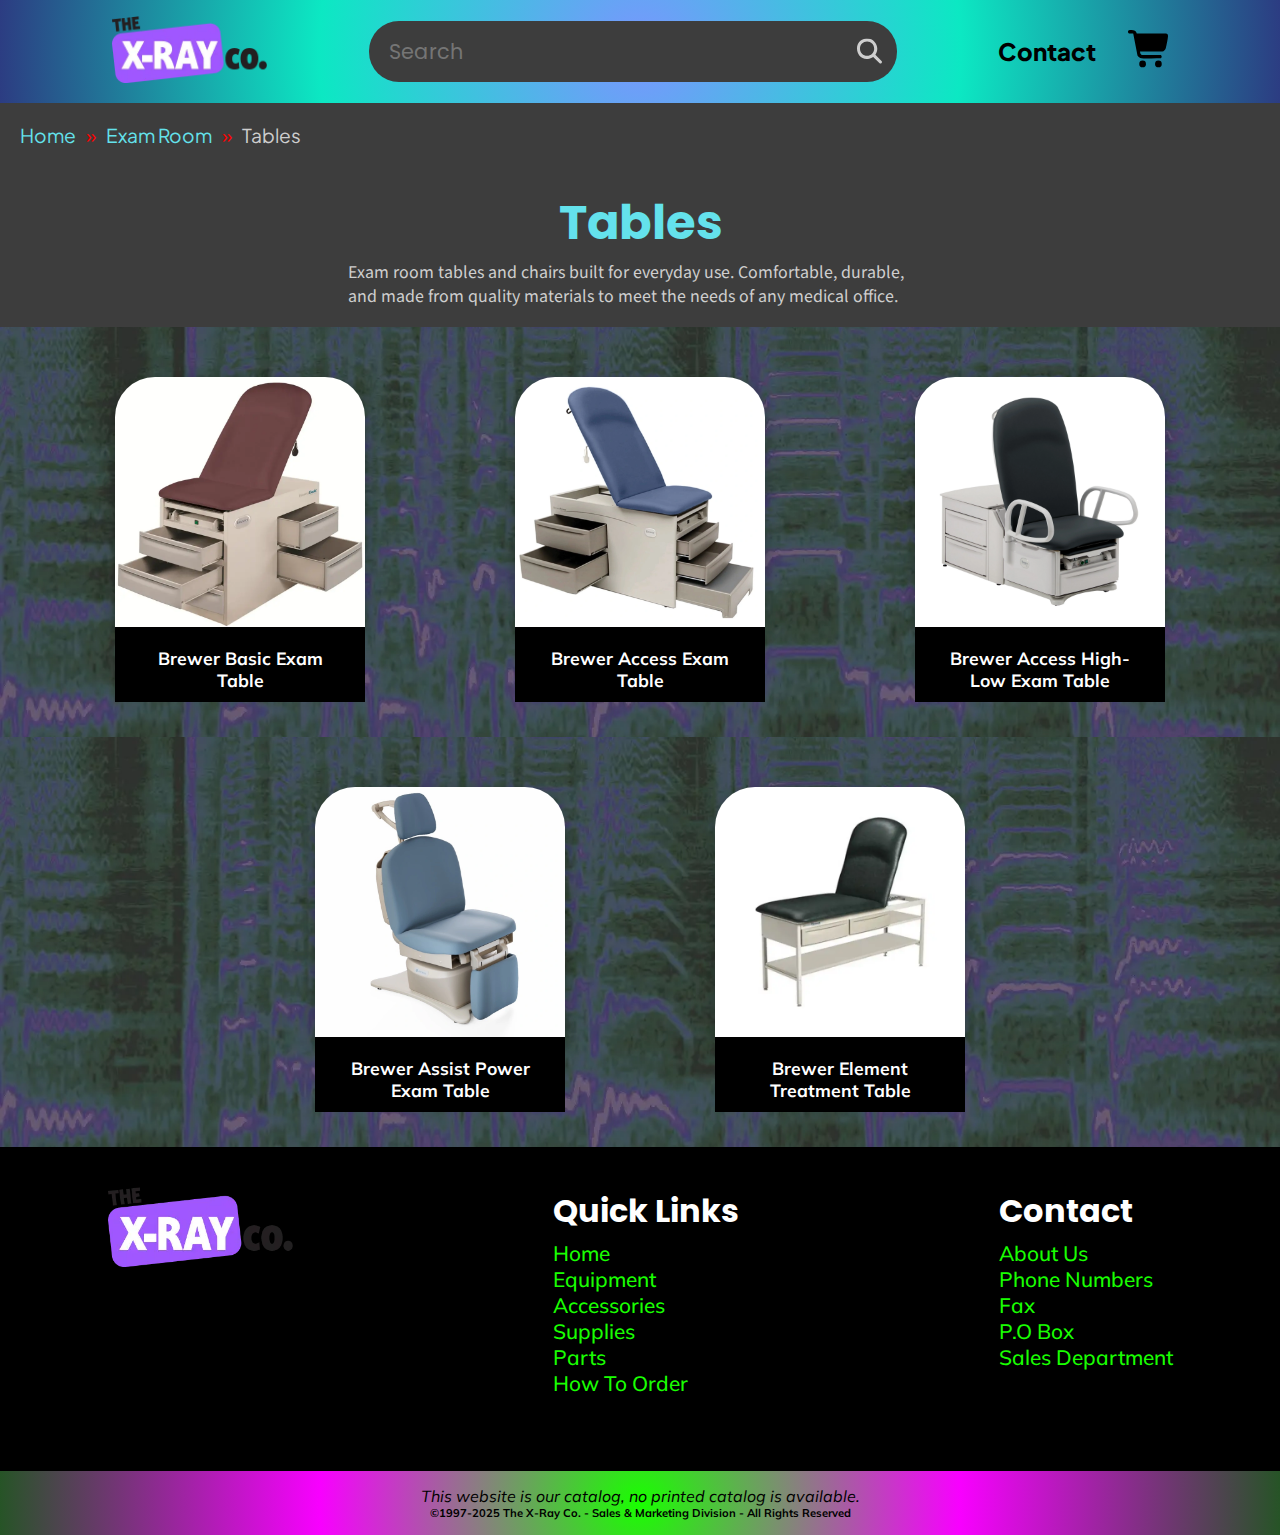
<file: tables/index.html>
<!DOCTYPE html>
<html lang="en">
<head>
    <meta charset="UTF-8">
    <meta name="viewport" content="width=device-width, initial-scale=1.0">
    <link rel="stylesheet" href="../styles/style.css">
    <link rel="stylesheet" href="../styles/extra.css">
    <link rel="icon" type="image/x-icon" href="https://instructure-uploads.s3.amazonaws.com/account_107920000000000001/attachments/10505911/favicon-48x48.ico">
    <link rel="preconnect" href="https://fonts.googleapis.com">
    <link rel="preconnect" href="https://fonts.gstatic.com" crossorigin>
    <link href="https://fonts.googleapis.com/css2?family=Chocolate+Classical+Sans&family=Klee+One&family=Mulish:ital,wght@0,200..1000;1,200..1000&family=Plus+Jakarta+Sans:ital,wght@0,200..800;1,200..800&family=Poppins:ital,wght@0,100;0,200;0,300;0,400;0,500;0,600;0,700;0,800;0,900;1,100;1,200;1,300;1,400;1,500;1,600;1,700;1,800;1,900&display=swap" rel="stylesheet">
    <title>Volchikis | P1 XRAY</title>
</head>
<body>
    <input type="checkbox" id="menu-toggle" hidden>
    <nav>
        <a href="../index.html"><img src="../images/xraylogo.webp" alt="Logo"></a>

            <div class="search_box">
        <input type="text" placeholder="Search">
        <svg class="search-icon" xmlns="http://www.w3.org/2000/svg" viewBox="0 0 159.01 160.03">
            <path class="cls-1" d="M57.55.32c56.41-5.34,91.22,57.14,59.31,103.06l40.77,41.27c4.98,9.68-4.37,19.19-13.83,13.83l-40.75-40.35c-8.35,3.88-15.79,8.48-25.26,10.43C-12.06,147.12-30.92,8.69,57.55.32ZM109.11,65.03c0-24.89-20.18-45.06-45.06-45.06s-45.06,20.18-45.06,45.06,20.18,45.06,45.06,45.06,45.06-20.18,45.06-45.06Z"/>
        </svg>
        </div>
        
        <ul class="main-menu">
            <li><a href="./contact/index.html">Contact</a></li>
            <li class="cart"><a href="#">
                <svg id="cart-icon" xmlns="http://www.w3.org/2000/svg" viewBox="0 0 177.3 165.41">
                    <path class="cls-1" d="M53.23,95.5c.96,5.84,1.08,12.77,7.71,14.79l84.27.73c6.63,4.26,5.13,13.01-2.42,14.53-26.34-2.27-57.28,2.85-83.06-.05-7.53-.85-13.99-5.96-17.7-12.3L23.35,16.07c-1.81-2.68-20.32,3.35-22.91-5.28C-1.27,5.08,2.18.98,7.67.43,21.06-.89,35.61-.04,38.84,15.56l128.94-.11c8.37.76,9.94,5.93,9.43,13.53-.75,11.3-6.24,39.46-9.46,50.53-1.92,6.61-8.51,15.98-16.02,15.98H53.23Z"/>
                    <circle class="cls-1" cx="64.73" cy="150.49" r="14.92"/>
                    <circle class="cls-1" cx="134.73" cy="150.49" r="14.92"/>
                </svg>
            </a></li>
        </ul>

        <div class="mobile-menu-btns">
            <svg class="search-icon2" xmlns="http://www.w3.org/2000/svg" viewBox="0 0 159.01 160.03">
            <path class="cls-1" d="M57.55.32c56.41-5.34,91.22,57.14,59.31,103.06l40.77,41.27c4.98,9.68-4.37,19.19-13.83,13.83l-40.75-40.35c-8.35,3.88-15.79,8.48-25.26,10.43C-12.06,147.12-30.92,8.69,57.55.32ZM109.11,65.03c0-24.89-20.18-45.06-45.06-45.06s-45.06,20.18-45.06,45.06,20.18,45.06,45.06,45.06,45.06-20.18,45.06-45.06Z"/>
            </svg>

            <label for="menu-toggle">
            <svg class="menu-icon" xmlns="http://www.w3.org/2000/svg" viewBox="0 0 45.83 31.64">
            <path class="cls-1" d="M43.83,4H2c-1.1,0-2-.9-2-2S.9,0,2,0h41.83c1.1,0,2,.9,2,2s-.9,2-2,2Z"/>
            <path class="cls-1" d="M43.83,17.82H2c-1.1,0-2-.9-2-2s.9-2,2-2h41.83c1.1,0,2,.9,2,2s-.9,2-2,2Z"/>
            <path class="cls-1" d="M43.83,31.64H2c-1.1,0-2-.9-2-2s.9-2,2-2h41.83c1.1,0,2,.9,2,2s-.9,2-2,2Z"/>
            </svg>
            </label>
        </div>
    </nav>

    <div class="overlay"></div>

    <div class="mobile-slide-menu" id="mobileMenu">

        <div class="slide-menu-head">
            <h2>Menu</h2>
            <label for="menu-toggle">
                <svg class="close-icon" xmlns="http://www.w3.org/2000/svg" viewBox="0 0 33.6 33.6">
                <path d="M19.6 16.8 33 3.4a2 2 0 0 0-2.8-2.8L16.8 14 3.4.6A2 2 0 0 0 .6 3.4L14 16.8.6 30.2a2 2 0 0 0 2.8 2.8l13.4-13.4 13.4 13.4a2 2 0 0 0 2.8-2.8L19.6 16.8Z" />
                </svg>
            </label>
        </div>
        
        <ul class="mobile-menu-icon">
            <li><a href="../index.html">
                <svg class="icon-house" xmlns="http://www.w3.org/2000/svg" viewBox="0 0 159.82 161.01">
                    <path d="M114.63,28.06c-3.63-15.75,25.58-16.93,29.25-7.74,3.18,7.96-.97,26.74.96,36.04,5.34,7.68,17.92,11.21,14.34,22.76-1.8,5.8-9.42,6.43-14.55,5.94-1.49,18.24,2.02,39.65,0,57.51-1.11,9.84-8.74,16.67-18.46,17.54-30.35,2.72-65.65-1.55-96.35-.73-8.86-2.8-14.01-9.75-15.08-18.92-2.01-17.3,1.27-37.76-.1-55.4-10.15,1.89-18.86-6.42-12.46-15.95C24.39,49.15,45.11,27.1,67.63,7.54c5.8-5.03,10.59-10.66,18.52-5.49l28.48,26.01ZM99.64,145.06v-34.5c0-2.27-5.56-7.93-7.99-9.01-5.2-2.31-17.83-2.32-23.02,0-3.79,1.69-8.99,7.87-8.99,12.01v31.5h40Z"/>
                </svg>
                Home
            </a></li>

            <li><a href="#">
                <svg id="cart-icon" xmlns="http://www.w3.org/2000/svg" viewBox="0 0 177.3 165.41">
                    <path class="cls-1" d="M53.23,95.5c.96,5.84,1.08,12.77,7.71,14.79l84.27.73c6.63,4.26,5.13,13.01-2.42,14.53-26.34-2.27-57.28,2.85-83.06-.05-7.53-.85-13.99-5.96-17.7-12.3L23.35,16.07c-1.81-2.68-20.32,3.35-22.91-5.28C-1.27,5.08,2.18.98,7.67.43,21.06-.89,35.61-.04,38.84,15.56l128.94-.11c8.37.76,9.94,5.93,9.43,13.53-.75,11.3-6.24,39.46-9.46,50.53-1.92,6.61-8.51,15.98-16.02,15.98H53.23Z"/>
                    <circle class="cls-1" cx="64.73" cy="150.49" r="14.92"/>
                    <circle class="cls-1" cx="134.73" cy="150.49" r="14.92"/>
                </svg>
                Checkout
            </a></li>

        <span class="separator-mobile"></span>

        <div class="mobile-menu-category">
            <h3>Equipment</h3>
            <ul>
                <li><a href="#">Darkroom &#10142;</a></li>
            </ul>
            <ul>
                <li><a href="#">Digital Portable X-Ray System &#10142;</a></li>
            </ul>
            <ul>
                <li><a href="../exam-room/index.html">Exam Room &#10142;</a></li>
            </ul>
            <ul>
                <li><a href="#">Film Viewing &#10142;</a></li>
            </ul>
            <ul>
                <li><a href="#">Medical/Patient Care Portable Medical, Pediatric, and Veterinary X-Ray System &#10142;</a></li>
            </ul>
            <ul>
                <li><a href="#">Test Equipment &#10142;</a></li>
            </ul>
        </div>
        <span class="separator-mobile"></span>
        <div class="mobile-menu-category">
            <h3>Accessories</h3>
            <ul>
                <li><a href="#">Darkroom &#10142;</a></li>
            </ul>
            <ul>
                <li><a href="#">Exam Room &#10142;</a></li>
            </ul>
            <ul>
                <li><a href="#">Film Identification Markers (ID) &#10142;</a></li>
            </ul>
            <ul>
                <li><a href="#">Cassettes/CR-Plate &#10142;</a></li>
            </ul>
            <ul>
                <li><a href="#">MRI Accessories &#10142;</a></li>
            </ul>
            <ul>
                <li><a href="#">Patient, Measurement, and Care Products &#10142;</a></li>
            </ul>
            <ul>
                <li><a href="#">Phantoms for Training and Q/C Test &#10142;</a></li>
            </ul>
            <ul>
                <li><a href="#">Seating &#10142;</a></li>
            </ul>
            <ul>
                <li><a href="#">Technologist Aids &#10142;</a></li>
            </ul>
            <ul>
                <li><a href="#">Radiation Protection &#10142;</a></li>
            </ul>
            <ul>
                <li><a href="#">Ultrasound &#10142;</a></li>
            </ul>
            <ul>
                <li><a href="#">Veterinary &#10142;</a></li>
            </ul>
        </div>
        <span class="separator-mobile"></span>
        <div class="mobile-menu-category">
            <h3>Supplies</h3>
            <ul>
                <li><a href="#">Hand Sanitizer &#10142;</a></li>
            </ul>
            <ul>
                <li><a href="#">CT Gantry Cover &#10142;</a></li>
            </ul>
            <ul>
                <li><a href="#">CR Plate Cleaning System &#10142;</a></li>
            </ul>
            <ul>
                <li><a href="#">Custom Printed CD/DVD Storage &#10142;</a></li>
            </ul>
            <ul>
                <li><a href="#">Exam Gowns/Capes &#10142;</a></li>
            </ul>
            <ul>
                <li><a href="#">Labels And Dispensers &#10142;</a></li>
            </ul>
            <ul>
                <li><a href="#">Mailing / Filing Envelopes and Category Inserts &#10142;</a></li>
            </ul>
            <ul>
                <li><a href="#">MRI Breast Coil Covers &#10142;</a></li>
            </ul>
            <ul>
                <li><a href="#">MRI Safe Earplugs/Hearing Protection &#10142;</a></li>
            </ul>
            <ul>
                <li><a href="#">Radioactive Decontamination &#10142;</a></li>
            </ul>
            <ul>
                <li><a href="#">Screen Cleaners and Surface Cleaners &#10142;</a></li>
            </ul>
            <ul>
                <li><a href="#">Ultrasound Gel &#10142;</a></li>
            </ul>
            <ul>
                <li><a href="#">Ultrasound Probe Covers &#10142;</a></li>
            </ul>
            <ul>
                <li><a href="#">Wipes &#10142;</a></li>
            </ul>
        </div>
        <span class="separator-mobile"></span>
        <div class="mobile-menu-category">
            <h3>Parts</h3>
            <ul>
                <li><a href="#">Aluminum Interspaced X-Ray Grids &#10142;</a></li>
            </ul>
            <ul>
                <li><a href="#">Collimators &#10142;</a></li>
            </ul>
            <ul>
                <li><a href="#">Collimator Projection Lamps &#10142;</a></li>
            </ul>
            <ul>
                <li><a href="#">High Voltage/High Tension Cables &#10142;</a></li>
            </ul>
        </div>
        <span class="separator-mobile"></span>
        <div class="mobile-menu-foot">
            <a href="./contact/index.html"><h3>Contact</h3></a>
            <a href="#"><h3>Fax</h3></a>
            <a href="#"><h3>Privacy Policy</h3></a>
        </div>

    </div>

    <!-- PAGE HISTORY -->

    <div class="page-history">
        <ul>
        <li><a href="../index.html">Home</a></li>
        <li><span>&raquo;</span></li>
        <li><a href="../exam-room/index.html">Exam Room</a></li>
        <li><span>&raquo;</span></li>
        <li class="current">Tables</li>
        </ul>
    </div>

    <!-- PAGE TITLE -->
    <div class="page-title">
    <h1>Tables</h1>
    <p>Exam room tables and chairs built for everyday use. Comfortable, durable, and made from quality materials to meet the needs of any medical office.</p>
    </div>

    <!-- CATEGORY PAGE SELECTOR -->

    <div class="category-continued">
    <section id="showcase">
        <div class="card">
            <img src="../images/basictable.webp" alt="Brewer Basic Exam Table">
            <h2>Brewer Basic Exam Table</h2>
        </div>

        <div class="card">
            <img src="../images/accesstable.webp" alt="Brewer Access Exam Table">
            <h2>Brewer Access Exam Table</h2>
        </div>

        <div class="card">
            <img src="../images/highlow.webp" alt="Brewer Access High-Low Exam Table">
            <h2>Brewer Access High-Low Exam Table</h2>
        </div>
    </section>
    <section id="showcase">
        <div class="card">
            <img src="../images/powertable.webp" alt="Brewer Assist Power Exam Table">
            <h2>Brewer Assist Power Exam Table</h2>
        </div>

        <div class="card">
            <img src="../images/elementtable.webp" alt="Brewer Element Treatment Table">
            <h2>Brewer Element Treatment Table</h2>
        </div>
    </section>
    </div>


    <footer>
        <a href="../index.html"><img src="../images/xraylogo.webp" alt="Logo"></a>

        <div class="footer-list">
        <h1>Quick Links</h1>
        <ul>
            <li><a href="../index.html">Home</a></li>
            <li><a href="#">Equipment</a></li>
            <li><a href="#">Accessories</a></li>
            <li><a href="#">Supplies</a></li>
            <li><a href="#">Parts</a></li>
            <li><a href="#">How To Order</a></li>
        </ul>
        </div>

        <div class="footer-list">
        <h1>Contact</h1>
        <ul>
            <li><a href="#">About Us</a></li>
            <li><a href="#">Phone Numbers</a></li>
            <li><a href="#">Fax</a></li>
            <li><a href="#">P.O Box</a></li>
            <li><a href="#">Sales Department</a></li>
        </ul>
        </div>
    </footer>

    <div class="disclaimer">
        <p>This website is our catalog, no printed catalog is available.</p>
        <p>©1997-2025 The X-Ray Co. - Sales & Marketing Division - All Rights Reserved</p>
    </div>

    </body>
</html>
</file>
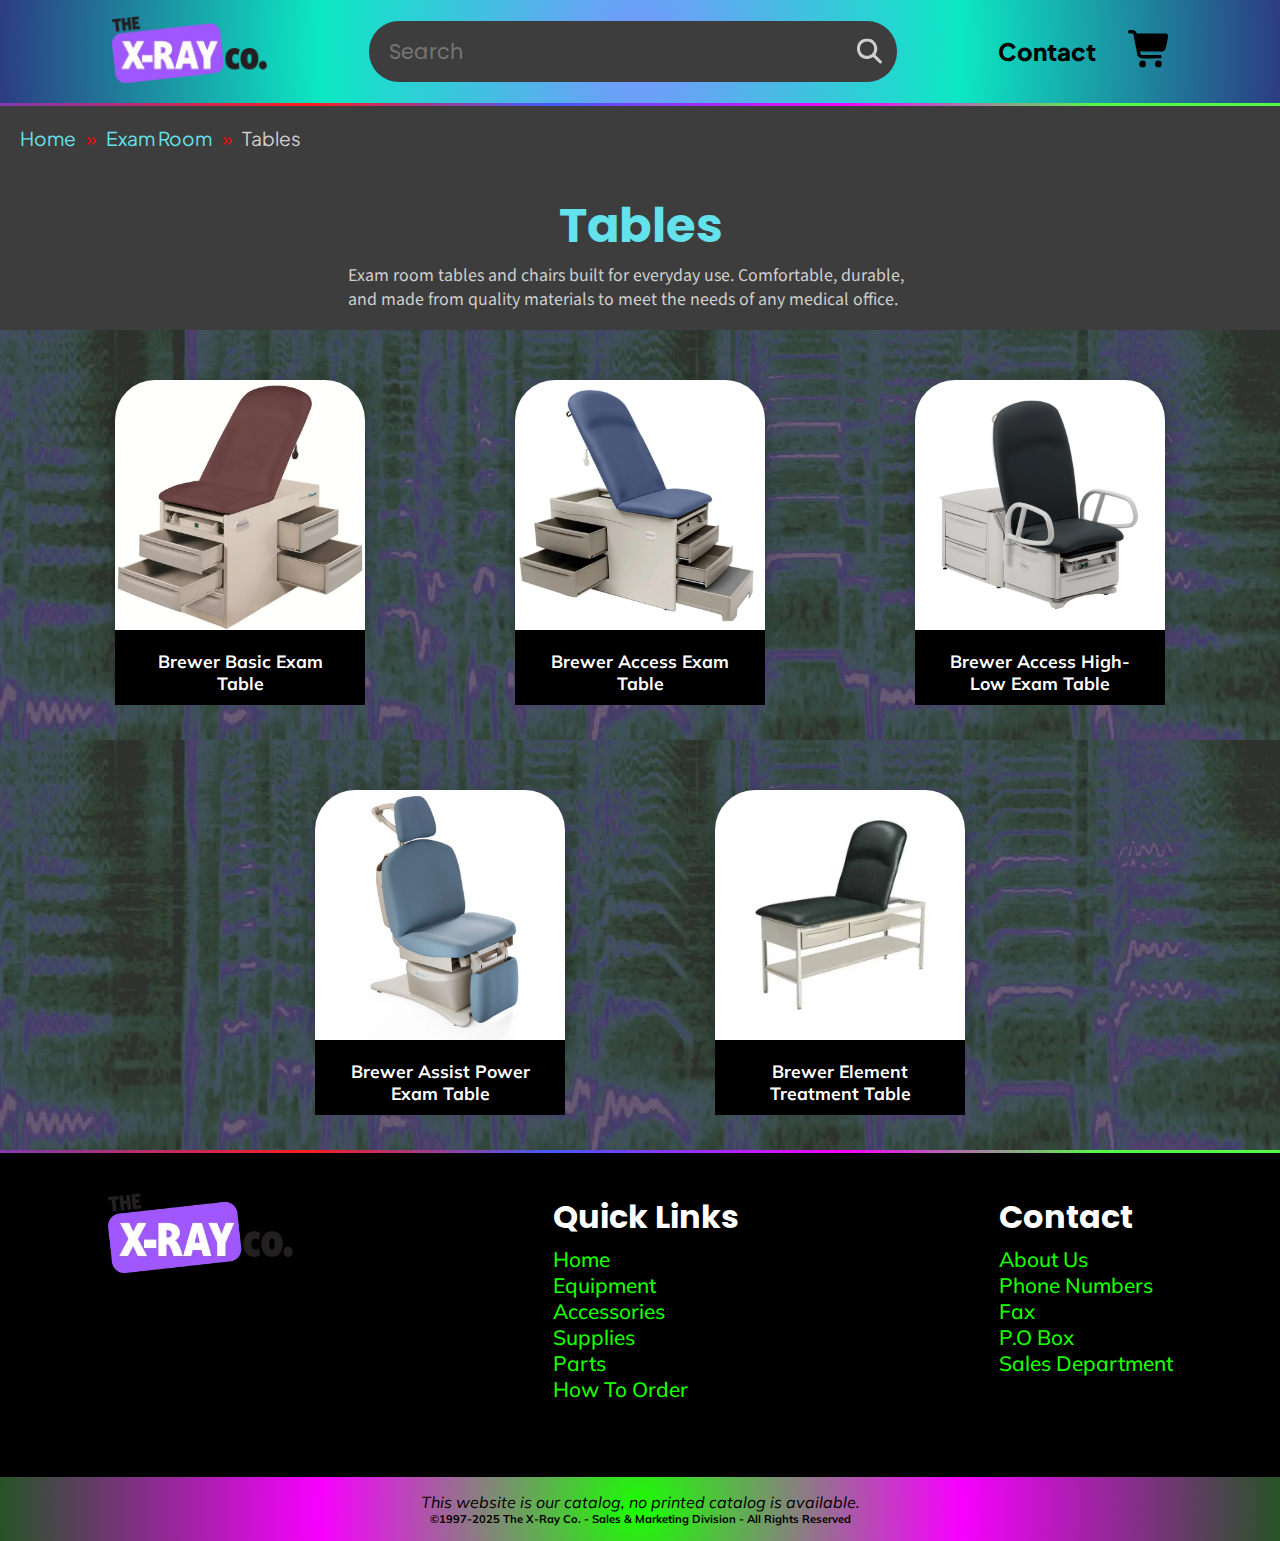
<file: exam-room/tables/index.html>
<!DOCTYPE html>
<html lang="en">
<head>
    <meta charset="UTF-8">
    <meta name="viewport" content="width=device-width, initial-scale=1.0">
    <link rel="stylesheet" href="../../styles/style.css">
    <link rel="stylesheet" href="../../styles/extra.css">
    <link rel="icon" type="image/x-icon" href="https://instructure-uploads.s3.amazonaws.com/account_107920000000000001/attachments/10505911/favicon-48x48.ico">
    <link rel="preconnect" href="https://fonts.googleapis.com">
    <link rel="preconnect" href="https://fonts.gstatic.com" crossorigin>
    <link href="https://fonts.googleapis.com/css2?family=Chocolate+Classical+Sans&family=Klee+One&family=Mulish:ital,wght@0,200..1000;1,200..1000&family=Plus+Jakarta+Sans:ital,wght@0,200..800;1,200..800&family=Poppins:ital,wght@0,100;0,200;0,300;0,400;0,500;0,600;0,700;0,800;0,900;1,100;1,200;1,300;1,400;1,500;1,600;1,700;1,800;1,900&display=swap" rel="stylesheet">
    <title>Volchikis | P1 XRAY</title>
</head>
<body>
    <input type="checkbox" id="menu-toggle" hidden>
    <nav>
        <a href="../../index.html"><img src="../../images/xraylogo.webp" alt="Logo"></a>

            <div class="search_box">
        <input type="text" placeholder="Search">
        <svg class="search-icon" xmlns="http://www.w3.org/2000/svg" viewBox="0 0 159.01 160.03">
            <path class="cls-1" d="M57.55.32c56.41-5.34,91.22,57.14,59.31,103.06l40.77,41.27c4.98,9.68-4.37,19.19-13.83,13.83l-40.75-40.35c-8.35,3.88-15.79,8.48-25.26,10.43C-12.06,147.12-30.92,8.69,57.55.32ZM109.11,65.03c0-24.89-20.18-45.06-45.06-45.06s-45.06,20.18-45.06,45.06,20.18,45.06,45.06,45.06,45.06-20.18,45.06-45.06Z"/>
        </svg>
        </div>
        
        <ul class="main-menu">
            <li><a href="../../contact/index.html">Contact</a></li>
            <li class="cart"><a href="#">
                <svg id="cart-icon" xmlns="http://www.w3.org/2000/svg" viewBox="0 0 177.3 165.41">
                    <path class="cls-1" d="M53.23,95.5c.96,5.84,1.08,12.77,7.71,14.79l84.27.73c6.63,4.26,5.13,13.01-2.42,14.53-26.34-2.27-57.28,2.85-83.06-.05-7.53-.85-13.99-5.96-17.7-12.3L23.35,16.07c-1.81-2.68-20.32,3.35-22.91-5.28C-1.27,5.08,2.18.98,7.67.43,21.06-.89,35.61-.04,38.84,15.56l128.94-.11c8.37.76,9.94,5.93,9.43,13.53-.75,11.3-6.24,39.46-9.46,50.53-1.92,6.61-8.51,15.98-16.02,15.98H53.23Z"/>
                    <circle class="cls-1" cx="64.73" cy="150.49" r="14.92"/>
                    <circle class="cls-1" cx="134.73" cy="150.49" r="14.92"/>
                </svg>
            </a></li>
        </ul>

        <div class="mobile-menu-btns">
            <svg class="search-icon2" xmlns="http://www.w3.org/2000/svg" viewBox="0 0 159.01 160.03">
            <path class="cls-1" d="M57.55.32c56.41-5.34,91.22,57.14,59.31,103.06l40.77,41.27c4.98,9.68-4.37,19.19-13.83,13.83l-40.75-40.35c-8.35,3.88-15.79,8.48-25.26,10.43C-12.06,147.12-30.92,8.69,57.55.32ZM109.11,65.03c0-24.89-20.18-45.06-45.06-45.06s-45.06,20.18-45.06,45.06,20.18,45.06,45.06,45.06,45.06-20.18,45.06-45.06Z"/>
            </svg>

            <label for="menu-toggle">
            <svg class="menu-icon" xmlns="http://www.w3.org/2000/svg" viewBox="0 0 45.83 31.64">
            <path class="cls-1" d="M43.83,4H2c-1.1,0-2-.9-2-2S.9,0,2,0h41.83c1.1,0,2,.9,2,2s-.9,2-2,2Z"/>
            <path class="cls-1" d="M43.83,17.82H2c-1.1,0-2-.9-2-2s.9-2,2-2h41.83c1.1,0,2,.9,2,2s-.9,2-2,2Z"/>
            <path class="cls-1" d="M43.83,31.64H2c-1.1,0-2-.9-2-2s.9-2,2-2h41.83c1.1,0,2,.9,2,2s-.9,2-2,2Z"/>
            </svg>
            </label>
        </div>
    </nav>

    <div class="rainbow-separator"></div>

    <div class="overlay"></div>

    <div class="mobile-slide-menu" id="mobileMenu">

        <div class="slide-menu-head">
            <h2>Menu</h2>
            <label for="menu-toggle">
                <svg class="close-icon" xmlns="http://www.w3.org/2000/svg" viewBox="0 0 33.6 33.6">
                <path d="M19.6 16.8 33 3.4a2 2 0 0 0-2.8-2.8L16.8 14 3.4.6A2 2 0 0 0 .6 3.4L14 16.8.6 30.2a2 2 0 0 0 2.8 2.8l13.4-13.4 13.4 13.4a2 2 0 0 0 2.8-2.8L19.6 16.8Z" />
                </svg>
            </label>
        </div>
        
        <ul class="mobile-menu-icon">
            <li><a href="../../index.html">
                <svg class="icon-house" xmlns="http://www.w3.org/2000/svg" viewBox="0 0 159.82 161.01">
                    <path d="M114.63,28.06c-3.63-15.75,25.58-16.93,29.25-7.74,3.18,7.96-.97,26.74.96,36.04,5.34,7.68,17.92,11.21,14.34,22.76-1.8,5.8-9.42,6.43-14.55,5.94-1.49,18.24,2.02,39.65,0,57.51-1.11,9.84-8.74,16.67-18.46,17.54-30.35,2.72-65.65-1.55-96.35-.73-8.86-2.8-14.01-9.75-15.08-18.92-2.01-17.3,1.27-37.76-.1-55.4-10.15,1.89-18.86-6.42-12.46-15.95C24.39,49.15,45.11,27.1,67.63,7.54c5.8-5.03,10.59-10.66,18.52-5.49l28.48,26.01ZM99.64,145.06v-34.5c0-2.27-5.56-7.93-7.99-9.01-5.2-2.31-17.83-2.32-23.02,0-3.79,1.69-8.99,7.87-8.99,12.01v31.5h40Z"/>
                </svg>
                Home
            </a></li>

            <li><a href="#">
                <svg id="cart-icon" xmlns="http://www.w3.org/2000/svg" viewBox="0 0 177.3 165.41">
                    <path class="cls-1" d="M53.23,95.5c.96,5.84,1.08,12.77,7.71,14.79l84.27.73c6.63,4.26,5.13,13.01-2.42,14.53-26.34-2.27-57.28,2.85-83.06-.05-7.53-.85-13.99-5.96-17.7-12.3L23.35,16.07c-1.81-2.68-20.32,3.35-22.91-5.28C-1.27,5.08,2.18.98,7.67.43,21.06-.89,35.61-.04,38.84,15.56l128.94-.11c8.37.76,9.94,5.93,9.43,13.53-.75,11.3-6.24,39.46-9.46,50.53-1.92,6.61-8.51,15.98-16.02,15.98H53.23Z"/>
                    <circle class="cls-1" cx="64.73" cy="150.49" r="14.92"/>
                    <circle class="cls-1" cx="134.73" cy="150.49" r="14.92"/>
                </svg>
                Checkout
            </a></li>

        <span class="separator-mobile"></span>

        <div class="mobile-menu-category">
            <h3>Equipment</h3>
            <ul>
                <li><a href="#">Darkroom &#10142;</a></li>
            </ul>
            <ul>
                <li><a href="#">Digital Portable X-Ray System &#10142;</a></li>
            </ul>
            <ul>
                <li><a href="../../exam-room/index.html">Exam Room &#10142;</a></li>
            </ul>
            <ul>
                <li><a href="#">Film Viewing &#10142;</a></li>
            </ul>
            <ul>
                <li><a href="#">Medical/Patient Care Portable Medical, Pediatric, and Veterinary X-Ray System &#10142;</a></li>
            </ul>
            <ul>
                <li><a href="#">Test Equipment &#10142;</a></li>
            </ul>
        </div>
        <span class="separator-mobile"></span>
        <div class="mobile-menu-category">
            <h3>Accessories</h3>
            <ul>
                <li><a href="#">Darkroom &#10142;</a></li>
            </ul>
            <ul>
                <li><a href="#">Exam Room &#10142;</a></li>
            </ul>
            <ul>
                <li><a href="#">Film Identification Markers (ID) &#10142;</a></li>
            </ul>
            <ul>
                <li><a href="#">Cassettes/CR-Plate &#10142;</a></li>
            </ul>
            <ul>
                <li><a href="#">MRI Accessories &#10142;</a></li>
            </ul>
            <ul>
                <li><a href="#">Patient, Measurement, and Care Products &#10142;</a></li>
            </ul>
            <ul>
                <li><a href="#">Phantoms for Training and Q/C Test &#10142;</a></li>
            </ul>
            <ul>
                <li><a href="#">Seating &#10142;</a></li>
            </ul>
            <ul>
                <li><a href="#">Technologist Aids &#10142;</a></li>
            </ul>
            <ul>
                <li><a href="#">Radiation Protection &#10142;</a></li>
            </ul>
            <ul>
                <li><a href="#">Ultrasound &#10142;</a></li>
            </ul>
            <ul>
                <li><a href="#">Veterinary &#10142;</a></li>
            </ul>
        </div>
        <span class="separator-mobile"></span>
        <div class="mobile-menu-category">
            <h3>Supplies</h3>
            <ul>
                <li><a href="#">Hand Sanitizer &#10142;</a></li>
            </ul>
            <ul>
                <li><a href="#">CT Gantry Cover &#10142;</a></li>
            </ul>
            <ul>
                <li><a href="#">CR Plate Cleaning System &#10142;</a></li>
            </ul>
            <ul>
                <li><a href="#">Custom Printed CD/DVD Storage &#10142;</a></li>
            </ul>
            <ul>
                <li><a href="#">Exam Gowns/Capes &#10142;</a></li>
            </ul>
            <ul>
                <li><a href="#">Labels And Dispensers &#10142;</a></li>
            </ul>
            <ul>
                <li><a href="#">Mailing / Filing Envelopes and Category Inserts &#10142;</a></li>
            </ul>
            <ul>
                <li><a href="#">MRI Breast Coil Covers &#10142;</a></li>
            </ul>
            <ul>
                <li><a href="#">MRI Safe Earplugs/Hearing Protection &#10142;</a></li>
            </ul>
            <ul>
                <li><a href="#">Radioactive Decontamination &#10142;</a></li>
            </ul>
            <ul>
                <li><a href="#">Screen Cleaners and Surface Cleaners &#10142;</a></li>
            </ul>
            <ul>
                <li><a href="#">Ultrasound Gel &#10142;</a></li>
            </ul>
            <ul>
                <li><a href="#">Ultrasound Probe Covers &#10142;</a></li>
            </ul>
            <ul>
                <li><a href="#">Wipes &#10142;</a></li>
            </ul>
        </div>
        <span class="separator-mobile"></span>
        <div class="mobile-menu-category">
            <h3>Parts</h3>
            <ul>
                <li><a href="#">Aluminum Interspaced X-Ray Grids &#10142;</a></li>
            </ul>
            <ul>
                <li><a href="#">Collimators &#10142;</a></li>
            </ul>
            <ul>
                <li><a href="#">Collimator Projection Lamps &#10142;</a></li>
            </ul>
            <ul>
                <li><a href="#">High Voltage/High Tension Cables &#10142;</a></li>
            </ul>
        </div>
        <span class="separator-mobile"></span>
        <div class="mobile-menu-foot">
            <a href="../../contact/index.html"><h3>Contact</h3></a>
            <a href="#"><h3>Fax</h3></a>
            <a href="#"><h3>Privacy Policy</h3></a>
        </div>

    </div>

    <!-- PAGE HISTORY -->

    <div class="page-history">
        <ul>
        <li><a href="../../index.html">Home</a></li>
        <li><span>&raquo;</span></li>
        <li><a href="../../exam-room/index.html">Exam Room</a></li>
        <li><span>&raquo;</span></li>
        <li class="current">Tables</li>
        </ul>
    </div>

    <!-- PAGE TITLE -->
    <div class="page-title">
    <h1>Tables</h1>
    <p>Exam room tables and chairs built for everyday use. Comfortable, durable, and made from quality materials to meet the needs of any medical office.</p>
    </div>

    <!-- CATEGORY PAGE SELECTOR -->

    <div class="category-continued">
    <section id="showcase">
        <div class="card">
            <img src="../../images/basictable.webp" alt="Brewer Basic Exam Table">
            <h2>Brewer Basic Exam Table</h2>
        </div>

        <div class="card">
            <img src="../../images/accesstable.webp" alt="Brewer Access Exam Table">
            <h2>Brewer Access Exam Table</h2>
        </div>

        <div class="card">
            <img src="../../images/highlow.webp" alt="Brewer Access High-Low Exam Table">
            <h2>Brewer Access High-Low Exam Table</h2>
        </div>
    </section>
    <section id="showcase">
        <div class="card">
            <img src="../../images/powertable.webp" alt="Brewer Assist Power Exam Table">
            <h2>Brewer Assist Power Exam Table</h2>
        </div>

        <div class="card">
            <img src="../../images/elementtable.webp" alt="Brewer Element Treatment Table">
            <h2>Brewer Element Treatment Table</h2>
        </div>
    </section>
    </div>

    <div class="rainbow-separator"></div>

    <footer>
        <a href="../../index.html"><img src="../../images/xraylogo.webp" alt="Logo"></a>

        <div class="footer-list">
        <h1>Quick Links</h1>
        <ul>
            <li><a href="../../index.html">Home</a></li>
            <li><a href="#">Equipment</a></li>
            <li><a href="#">Accessories</a></li>
            <li><a href="#">Supplies</a></li>
            <li><a href="#">Parts</a></li>
            <li><a href="#">How To Order</a></li>
        </ul>
        </div>

        <div class="footer-list">
        <h1>Contact</h1>
        <ul>
            <li><a href="#">About Us</a></li>
            <li><a href="#">Phone Numbers</a></li>
            <li><a href="#">Fax</a></li>
            <li><a href="#">P.O Box</a></li>
            <li><a href="#">Sales Department</a></li>
        </ul>
        </div>

    </footer>

    <div class="disclaimer">
        <p>This website is our catalog, no printed catalog is available.</p>
        <p>©1997-2025 The X-Ray Co. - Sales & Marketing Division - All Rights Reserved</p>
    </div>

    </body>
</html>
</file>
<file: styles/style.css>
:root {

  /* Colors */
  --c_zap_yellow: #FFF806;
  --c_sun_yellow: #fdf74f;
  --c_radient_blue: #0000FF;
  --c_cool_blue: #5555ec;
  --c_sky_blue: #64e2ec;
  --c_radient_red: #FF0000;
  --c_cool_red: #f35a5a;
  --c_radient_pink: #F800FF;
  --c_cool_pink: #e864ec;
  --c_gray_pink: #b17eb3;
  --c_cool_gray: #CECECE;
  --c_charcoal_gray: #3D3D3D;
  --c_radioactive: #19FF00;
  --c_cool_green: #88f07c;

  /* Fonts */
  --jakarta: "Plus Jakarta Sans", sans-serif;
  --klee: "Klee One", cursive;
  --mulish: "Mulish", sans-serif;
  --pop: "Poppins", sans-serif;
  --body: "Chocolate Classical Sans", sans-serif;

  /* Gradients */
  --rainbow: linear-gradient(90deg,rgba(131, 58, 180, 1) 0%, rgba(253, 29, 29, 1) 24%, rgba(69, 90, 252, 1) 43%, rgba(248, 0, 255, 1) 66%, rgba(84, 252, 69, 1) 86%);
  --pink_green: radial-gradient(circle, rgba(25, 255, 0, 1) 0%, rgba(248, 0, 255, 1) 50%, rgba(38, 84, 38, 1) 100%);
  --original: radial-gradient(circle,rgba(122, 149, 255, 1) 0%, rgba(12, 232, 195, 1) 50%, rgba(44, 60, 130, 1) 100%);
  --candy: linear-gradient(101deg,rgba(63, 198, 251, 1) 0%, rgba(248, 0, 255, 1) 47%, rgba(63, 198, 251, 1) 100%);
  --gamma: linear-gradient(90deg,rgba(255, 0, 0, 1) 0%, rgba(85, 85, 236, 1) 100%);
  --chill: linear-gradient(90deg,rgba(177, 126, 179, 1) 0%, rgba(85, 85, 236, 1) 100%);
  --yellow_burst: radial-gradient(circle,rgba(255, 248, 6, 1) 0%, rgba(133, 0, 138, 1) 100%);
}

::selection {
    background-color: var(--c_shamrock);
    color: black;
}

* {
    margin: 0;
    padding: 0;
    box-sizing: border-box;
    transition: all 0.3s ease;
}

body {
  background: var(--c_charcoal_gray);
}

h1 {
  color: var(--c_sky_blue);
}

p {
  color: var(--c_cool_gray);
}

/* Nav Menu Searchbar */

nav {
    display: flex;
    justify-content: space-between;
    align-items: center;
    padding: 1rem 7rem;
    width: 100%;
    margin: 0 auto;
    background: var(--original);
}

.rainbow-separator {
  height: 3px;
  width: 100%;
  background: var(--rainbow);
}

.main-menu {
    display: flex;
    align-items: center;
    list-style: none;
    gap: 2rem;
}

.main-menu li a {
    text-decoration: none;
    font-family: var(--jakarta);
    color: black;
    font-size: 1.5em;
    font-weight: 800;
    transition: color 0.3s ease;
}

.main-menu li a:hover {
  color: var(--c_zap_yellow);
}

nav img {
    width: 155px;
}

.cart svg {
  width: 40px;
}

.cart svg .cls-1 {
  fill: black; 
  transition: fill 0.3s ease;
}

.cart a:hover svg .cls-1 {
  fill: var(--c_zap_yellow);
}

.search_box {
  display: block;
  position: relative;
  width: 50%;
  margin: 0 40px;
}

.search_box input {
  width: 100%;
  padding: 15px 60px 15px 20px;
  background: var(--c_charcoal_gray);
  border: none;
  border-radius: 30px;
  font-family: var(--pop);
  font-size: 1.3em;
  color: var(--c_cool_gray);
}

.search_box input:focus {
  outline: none;
}

.search_box .search-icon {
  position: absolute;
  top: 50%;
  right: 15px;
  transform: translateY(-50%);
  width: 25px;
  fill: var(--c_cool_gray);
  cursor: pointer;
  transition: fill 0.3s ease;
}

.search_box:hover .search-icon {
  fill: var(--c_sun_yellow);
}

.search-icon2:hover,
.menu-icon:hover {
  fill: var(--c_zap_yellow);
}

/* Category Buttons */

#category {
  display: flex;
  justify-content: center;
  align-items: center;
  flex-direction: row;
  gap: 10px;
  background: var(--c_charcoal_gray);
  margin-top: 4px;
}

#category button {
  width: 100%;
  max-width: 200px;
  padding: 20px;
  margin: 30px;
  background: var(--chill);
  color: white;
  font-family: var(--pop);
  font-size: 1.5em;
  font-weight: 600;
  cursor: pointer;
  border-radius: 17px;
  border: none;
  transition: background 0.3s ease;
}

#category button:hover, 
#category button:first-child {
  background: var(--yellow_burst);
  color: black;
  
}

/* Category Arrow */

.cat-arrow {
  display: flex;
  justify-content: center;
  margin-right: 790px;
  background: var(--c_charcoal_gray);
  width: 100%;
  padding: 4px;
}

#cat-select {
  width: 100px;
  height: auto;
  background: none;
}

#cat-select polygon {
  fill: var(--c_radient_pink); 
}

/* Showcase */

#showcase {
  background: url("../images/gammabg_04.webp") center center / cover no-repeat;
  display: flex;
  justify-content: center;
  flex-direction: row;
  flex-wrap: wrap;
  gap: 90px;
  margin-top: -54px;
  padding-bottom: 60px;
}


.card {
  position: relative;
  height: 250px;
  max-width: 250px;
  width: auto;
  flex: 0 0 auto;
  margin: 50px 30px;
  transition: transform 0.3s ease;
}

.card:hover {
  transform: scale(1.08);
  cursor: pointer;
}

.card img {
  width: 100%;
  height: 100%;
  object-fit: cover;
  display: block;
  box-shadow: 0 5px 15px rgba(0, 0, 0, 0.3);
  border-radius: 40px 40px 0 0;
}

#showcase h2 {
  font-family: var(--mulish);
  padding: 1.25rem;
  text-decoration: none;
  text-align: center;
  font-size: 1.1em;
  color: white;
  height: 75px;
  max-height: 100px;
  background: black;
}

#showcase h2:hover {
  color: var(--c_zap_yellow);
}

#showcase a {
  text-decoration: none;
}

/* Showcase Cards */

/* Brands */

#brands {
  text-align: center;
  margin: 90px;
}

#brands h1 {
  font-size: 2.5em;
  font-family: var(--jakarta);
  margin-bottom: 55px;
}

.underline {
  text-decoration: underline;
  text-decoration-color: var(--c_radioactive);
  text-decoration-thickness: 8px;
}

.brand-lineup {
  display: flex;
  justify-content: center;
  flex-direction: row;
  gap: 27px;
}

.brand-lineup img {
  max-width: 120px;
  height: auto;
  border-radius: 60px;
  box-shadow: 0 4px 8px rgb(26 255 0 / 56%);
}

/* Footer */

footer {
  background-color: black;
  display: flex;
  justify-content: center;
  gap: 260px;
  padding: 40px 0 70px;
}

footer img {
  width: 185px;
}

.footer-list {
  display: flex;
  flex-direction: column;
  align-items: flex-start;
  list-style: none;
}

.footer-list ul {
  list-style: none;
  margin: 5px 0;
}

.footer-list ul a {
  color: var(--c_radioactive);
  text-decoration: none;
  font-family: var(--mulish);
  font-weight: 500;
  font-size: 1.3em;
  transition: color 0.3s ease;
}

.footer-list ul a:hover {
  color: var(--c_radient_red);
}

.footer-list h1 {
  font-family: var(--pop);
  color: white;
  font-weight: 700;
}

/* Disclaimer */

.disclaimer {
  background: var(--pink_green);
  font-family: var(--mulish);
  text-align: center;
  padding: 15px;
}

.disclaimer p {
  color: black;
}

.disclaimer p:first-child {
  font-style: italic;
}

.disclaimer p:nth-child(2) {
  font-weight: bold;
  font-family: var(--mulish);
  font-size: 0.7em;
}

/* Mobile Menu */

.mobile-menu-btns {
  display: none;
}

.mobile-menu-btns svg {
  height: 25px;
  fill: black;
}

.overlay {
  position: fixed;
  inset: 0;
  background: rgba(0, 0, 0, 0.6);
  opacity: 0;
  pointer-events: none;
  transition: opacity 0.3s ease;
  z-index: 999;
}

.mobile-slide-menu {
  position: fixed;
  top: 0;
  right: -80%;
  width: 80%;
  height: 100vh;
  background: white;
  display: flex;
  flex-direction: column;
  align-items: center;
  align-items: flex-start;
  z-index: 1000;
  overflow-y: auto;
  transition: right 0.3s ease;
}

#menu-toggle:checked ~ .overlay {
  opacity: 1;
}

#menu-toggle:checked ~ .mobile-slide-menu {
  right: 0;
  background-color: var(--c_cool_pink);
}

.slide-menu-head {
  display: flex;
  flex-direction: row;
  justify-content: space-between;
  align-items: center;
  gap: 100px;
  width: 100%;
  padding: 25px;
}

.slide-menu-head h2 {
  font-size: 2.2em;
  font-family: var(--jakarta);
}

.close-icon {
  width: 25px;
}

.mobile-slide-menu ul {
  list-style: none;
  padding-left: 28px;
}

.mobile-slide-menu li {
  padding-bottom: 20px;
}

.mobile-slide-menu ul a {
  text-decoration: none;
  color: black;
  font-size: 1.5rem;
  font-weight: 700;
  font-family: var(--jakarta);
}

.mobile-menu-icon {
  display: flex;
  flex-direction: column;
  align-items: flex-start;
}

.mobile-menu-icon svg {
  height: 25px;
}

.separator-mobile {
  width: 100%;
  height: 4px;
  margin: 10px 0;
  background: var(--rainbow);
}

.mobile-menu-category,
.mobile-menu-foot {
  display: flex;
  flex-direction: column;
  align-items: flex-start;
}

.mobile-menu-category ul {
  padding: 0;
}

.mobile-menu-category h3,
.mobile-menu-foot h3 {
  padding: 0px 0px 10px;
  font-family: var(--jakarta);
  font-size: 1.6rem;
  font-weight: 700;
  color: var(--c_radient_blue);
}

.mobile-menu-foot h3:hover {
  color: var(--c_zap_yellow)
}

.mobile-menu-category li {
  padding: 4px 0px;
  max-width: 230px;
}

.mobile-menu-category li a {
  font-size: 1.2em;
  font-weight: 400;
  text-decoration: underline;
}

.mobile-menu-category li a:hover {
  color: var(--c_zap_yellow);
}

/* Responsive */

@media (max-width: 900px) {

  .search_box,
  .main-menu {
    display: none;
  }

  .mobile-menu-btns {
    display: flex;
    flex-direction: row;
    align-items: center;
    gap: 20px;
  }

  nav {
    padding: 10px;
    justify-content: space-around;
  }

  nav img {
    width: 130px;
  }

  #showcase {
    flex-direction: column;
    align-items: center;
    gap: 20px;
  }

  #category {
    flex-direction: column;
    align-items: center;
    margin-top: 20px;
  }

  #category button {
    margin: 0;
  }

  .cat-arrow {
    display: flex;
    justify-content: center;
    margin: 0;
  }

  #brands {
    margin: 22px;
  }

  .brand-lineup {
    flex-direction: column;
    align-items: center;
  }

  footer {
    flex-direction: column;
    align-items: center;
    gap: 20px;
    padding: 25px;
  }

  .disclaimer p:first-child {
    margin-bottom: 20px;
  }

  #contact-showcase {
    align-items: center;
  }

  .contact-info {
    max-width: 200px;
}
}
</file>
<file: styles/extra.css>
/* Extra Styles for extra pages */

.category-continued #showcase {
    margin-top: 0;
}

.page-history {
    padding: 20px;
}

.page-history span {
    color: var(--c_radient_red);
}

.page-history ul {
    display: flex;
    flex-direction: row;
    gap: 10px;
    list-style: none;
    font-family: var(--jakarta);
    font-size: 1.2em;
    font-weight: 400;
}

.page-history a {
    text-decoration: none;
    color: var(--c_sky_blue);
}

.page-history a:hover {
    color: var(--c_radioactive);
}

.current {
    color: var(--c_cool_gray);
}

.page-title {
    display: flex;
    flex-direction: column;
    align-items: center;
    padding: 20px;
}

.page-title h1 {
    font-family: var(--pop);
    font-size: 3em;
    
}

.page-title p {
    max-width: 585px;
    font-family: var(--body);
}

/* Contact */

#contact-showcase {
    background: var(--chill);
    display: flex;
    justify-content: center;
    flex-direction: column;
    flex-wrap: wrap;
    gap: 50px;
    padding: 60px 0;
    align-items: flex-start;
    align-content: space-around;
}


.contact-info h1,
.contact-info p {
    font-family: var(--jakarta);
    margin-top: 5px;
    color: black;
}

.contact-info h1 {
    font-size: 2em;
}

.contact-info p {
    font-size: 1.4em;
}

.contact-info a {
    font-family: var(--jakarta);
    font-size: 1.5em;
    display: flex;
    flex-direction: column;
    margin: 20px 0px;
    text-decoration: none;
    color: black;
    font-weight: 600;
}

.contact-info a:hover {
    color: var(--c_sun_yellow);
}


.contact-info button {
    background-color: var(--c_cool_green);
    color: black;
    border: 2px solid var(--c_radioactive);
    border-radius: 20px;
    padding: 10px;
    font-size: 1.2rem;
    font-weight: 500;
    font-family: var(--pop);
    cursor: pointer;
    transition: all 0.3s ease;
    margin-top: 10px;
}

.contact-info button:hover {
    background-color: var(--c_shamrock);
}
</file>
